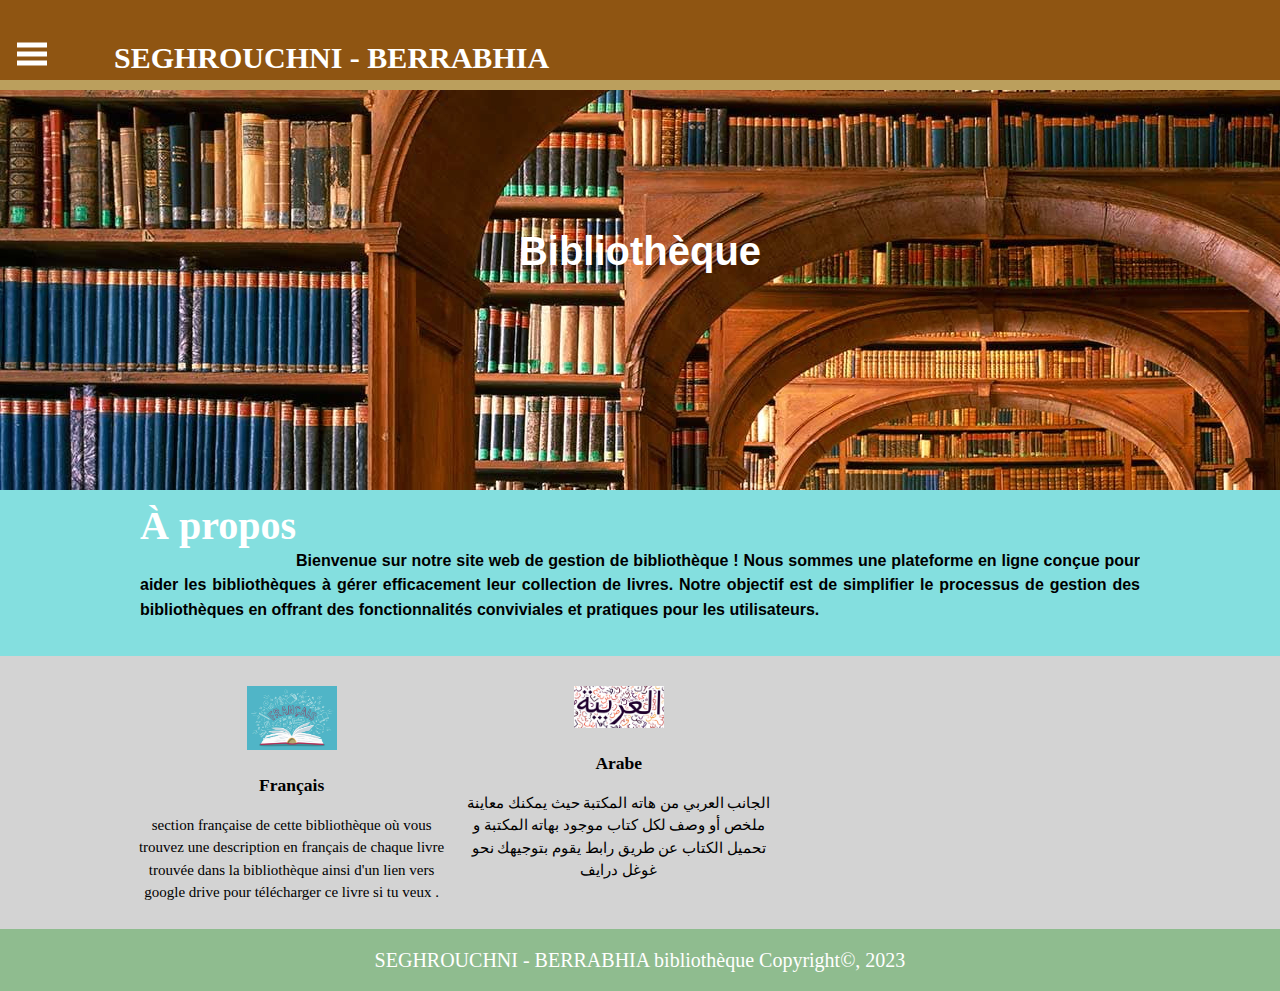
<file: index.html>
<!DOCTYPE html>
<html>

<head>

  <title>Bibliothèque de Seghrouchni-Berrabhia</title>
  <meta name="google-site-verification" content="6MSloSw9VXvAJutttZW0Vp4S5c7Q6g2bdDfbdb9PJXc" />
  <meta name="viewport" content="width=device-width, initial-scale=1.0 ">
  <link rel="shortcut icon" type="image/jpg" href="./images/logo.jpg">
  <link rel="stylesheet" type="text/css" href="./css/style.css">


<!-- Matomo -->
<script>
  var _paq = window._paq = window._paq || [];
  /* tracker methods like "setCustomDimension" should be called before "trackPageView" */
  _paq.push(['trackPageView']);
  _paq.push(['enableLinkTracking']);
  (function() {
    var u="https://seghrouchniberrabhianetlifyapp.matomo.cloud/";
    _paq.push(['setTrackerUrl', u+'matomo.php']);
    _paq.push(['setSiteId', '1']);
    var d=document, g=d.createElement('script'), s=d.getElementsByTagName('script')[0];
    g.async=true; g.src='//cdn.matomo.cloud/seghrouchniberrabhianetlifyapp.matomo.cloud/matomo.js'; s.parentNode.insertBefore(g,s);
  })();
</script>
<!-- End Matomo Code -->


<script async src="https://www.googletagmanager.com/gtag/js?id=G-QNVCZM1FTK"></script>
<script>
  window.dataLayer = window.dataLayer || [];
  function gtag(){dataLayer.push(arguments);}
  gtag('js', new Date());

  gtag('config', 'G-QNVCZM1FTK');
</script>



</head>

<body>

  <header>

    <nav class="navbar">
      <span class="ham">
        <a href="#" class="btn" onclick="opensidemenu()">
          <svg height="30" width="30">
            <path d="M0,5 30,5" stroke="white" stroke-width="5" />
            <path d="M0,14 30,14" stroke="white" stroke-width="5" />
            <path d="M0,23 30,23" stroke="white" stroke-width="5" />
          </svg>
        </a>
      </span>
    </nav>

    <div id="branding">
      <h1><span class="highlight"><a href="index.html">SEGHROUCHNI - BERRABHIA </a></span></h1>
    </div>


    <div id="sidemenu">
      <a href="#" class="btn-close" onclick="closesidemenu()">&times</a>
      <a href="index.html">Accueil</a>
      <a href="francais.html">Français</a>
      <a href="arabe.html">Arabe</a>
    </div>
  </header>

  <section id="showcase">

    <div class="container ">
      <center><h2 id="h.48eegoyo4py4" dir="ltr"
                                                                        class="zfr3Q JYVBee CDt4Ke ">
                                                                        <span class="puwcIf C9DxTc "
                                                                            style="color: #ffffff; font-family: Comfortaa, Arial; font-weight: 600; vertical-align: baseline;">Bibliothèque</span>
                                                                    </h2></center>

    </div>
  </section>

  <section id="main">
    <div class="container">
      <h1>À propos </h1><br>
      <p style="margin-left: 0.0pt; padding-left: 0.0pt; text-align: justify; text-indent: 0.0pt;">
        <span
          style="color: #000000; font-family: Comfortaa, Arial; font-size: 12.0pt; font-weight: 600; vertical-align: baseline;">
          Bienvenue sur notre site web de gestion de
          bibliothèque ! Nous sommes une plateforme en
          ligne conçue pour aider les bibliothèques à
          gérer efficacement leur collection de
          livres. Notre objectif est de simplifier le
          processus de gestion des bibliothèques en
          offrant des fonctionnalités conviviales et
          pratiques pour les utilisateurs. </span>
      </p>
    </div>
  </section>

  <section id="boxes">
    <div class="container">
      <div class="box">
        <img src="./images/francais.jpg">
        <h3>Français</h3>
        <p>section française de cette bibliothèque où vous trouvez une description en français de chaque livre trouvée dans la bibliothèque ainsi d'un lien vers google drive pour télécharger ce livre si tu veux .
        </p>
      </div>

      <div class="box">
        <img src="./images/arabe.png">
        <h3>Arabe</h3>
        <p>الجانب العربي من هاته المكتبة حيث يمكنك معاينة ملخص أو وصف لكل كتاب موجود بهاته المكتبة و تحميل الكتاب عن طريق رابط يقوم بتوجيهك نحو غوغل درايف  </p>
      </div>
    </div>
    <div><script async src="https://cse.google.com/cse.js?cx=a786ba0bb48b34afd">
    </script>
    <div class="gcse-search"></div></div>
  </section>
  <footer id="main-footer">
    <div class="container">
      <p>SEGHROUCHNI - BERRABHIA bibliothèque Copyright&copy, 2023</p>
    </div>
  </footer>
  <!-- Java Script -->
  <script>
    function opensidemenu() {
      document.getElementById('sidemenu').style.width = "250px";
      document.getElementById('rest').style.marginleft = "250px";
    }
    function closesidemenu() {
      document.getElementById('sidemenu').style.width = "0px"
      document.getElementById('rest').style.marginleft = "0px";
    }

  </script>
  <!-- Js End -->
  <!-- Google tag (gtag.js) -->


</body>

</html>
</file>
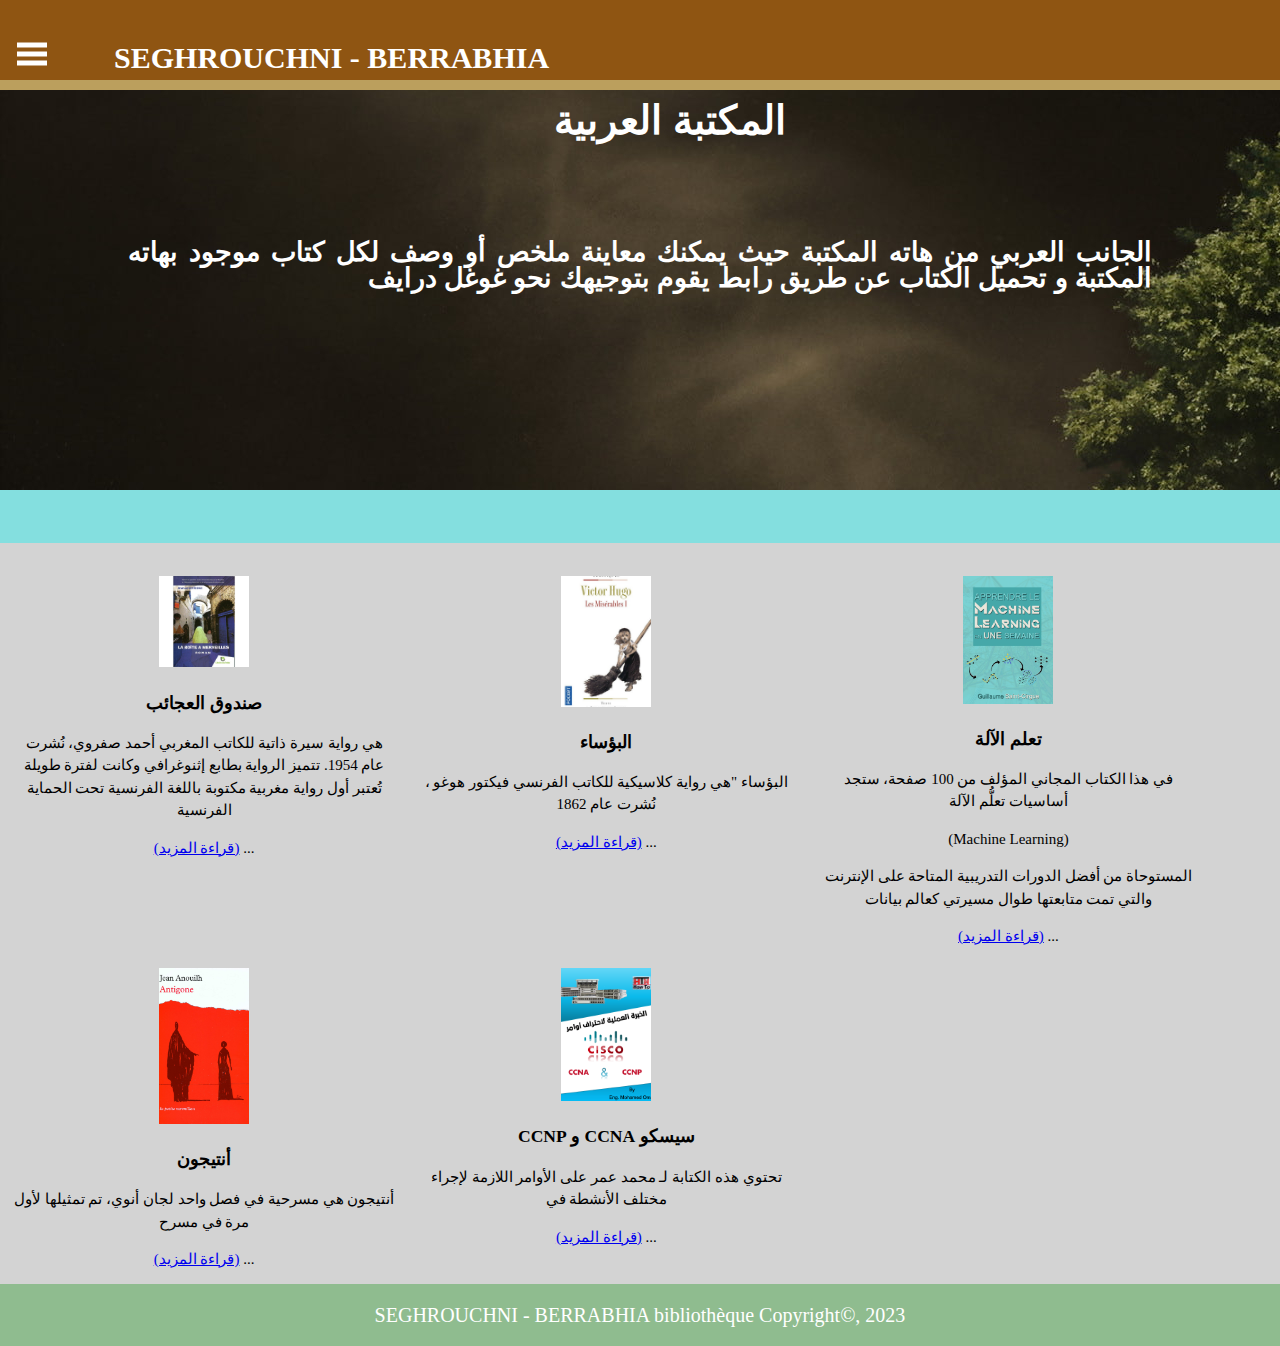
<file: arabe.html>
<!DOCTYPE html>
<html lang="ar" dir="rtl">

<head>

    <title>المكتبة العربية
    </title>
    <meta name="viewport" content="width=device-width, initial-scale=1.0 ">
    <link rel="shortcut icon" type="image/jpg" href="./images/logo.jpg">
    <link rel="stylesheet" type="text/css" href="./css/style.css">
    <script async src="https://www.googletagmanager.com/gtag/js?id=G-QNVCZM1FTK"></script>
<script>
  window.dataLayer = window.dataLayer || [];
  function gtag(){dataLayer.push(arguments);}
  gtag('js', new Date());

  gtag('config', 'G-QNVCZM1FTK');
</script>
<!-- Matomo -->
<script>
    var _paq = window._paq = window._paq || [];
    /* tracker methods like "setCustomDimension" should be called before "trackPageView" */
    _paq.push(['trackPageView']);
    _paq.push(['enableLinkTracking']);
    (function() {
      var u="https://seghrouchniberrabhianetlifyapp.matomo.cloud/";
      _paq.push(['setTrackerUrl', u+'matomo.php']);
      _paq.push(['setSiteId', '1']);
      var d=document, g=d.createElement('script'), s=d.getElementsByTagName('script')[0];
      g.async=true; g.src='//cdn.matomo.cloud/seghrouchniberrabhianetlifyapp.matomo.cloud/matomo.js'; s.parentNode.insertBefore(g,s);
    })();
  </script>
  <!-- End Matomo Code -->
</head>

<body>

    <header>

        <nav class="navbar">
            <span class="ham">
                <a href="#" class="btn" onclick="opensidemenu()">
                    <svg height="30" width="30">
                        <path d="M0,5 30,5" stroke="white" stroke-width="5" />
                        <path d="M0,14 30,14" stroke="white" stroke-width="5" />
                        <path d="M0,23 30,23" stroke="white" stroke-width="5" />
                    </svg>
                </a>
            </span>
        </nav>

        <div id="branding">
            <h1><span class="highlight"><a href="index.html">SEGHROUCHNI - BERRABHIA </a></span></h1>
        </div>


        <div id="sidemenu">
            <a href="#" class="btn-close" onclick="closesidemenu()">&times</a>
            <a href="index.html">Accueil</a>
            <a href="francais.html">Français</a>
            <a href="arabe.html">Arabe</a>
        </div>
    </header>

    <section id="showcase1">

        <div class="container ">
            <h2
                style="margin-left: 60.0pt; padding-left: 0.0pt; text-align: center; text-indent: 15.0pt;">
                <span class="puwcIf C9DxTc "
                    style="color: #ffffff; font-family: 'Gill Sans', 'Gill Sans MT', Calibri, 'Trebuchet MS', sans-serif, Arial;font-size:30pt ; font-weight: 600; vertical-align: baseline;">المكتبة العربية
                </span>
            </h2>
            <p style="margin-left: 0.0pt; padding-left: 0.0pt; text-align: justify; text-indent: 0.0pt;margin-top:10%;">
                <span
                    style="color: #ffffff; font-family:'Franklin Gothic Medium', 'Arial Narrow', Arial, sans-serif, Arial; font-size: 20pt; font-weight: 600; vertical-align: baseline;">
                    الجانب العربي من هاته المكتبة حيث يمكنك معاينة ملخص أو وصف لكل كتاب موجود بهاته المكتبة و تحميل الكتاب عن طريق رابط يقوم بتوجيهك نحو غوغل درايف

                </p>
        </div>
    </section>

    <section id="main">
        <div class="container">
            <br>
            
        </div>
    </section>

    <section id="boxes">
        <table>
        <div class="container">
            <td>
                <div class="box">
                    <img src="./images/boit.jpg">
                    <h3>صندوق العجائب 
    
                    </h3>
                    <p>هي رواية سيرة ذاتية للكاتب المغربي أحمد صفروي، نُشرت عام 1954. تتميز الرواية بطابع إثنوغرافي وكانت لفترة طويلة تُعتبر أول رواية مغربية مكتوبة باللغة الفرنسية تحت الحماية الفرنسية</p>
                   ... <a href="arabe/boite.html">(قراءة المزيد)</a>
                </div>

            <div class="box">
                <img src="./images/mesurable.jpg">
                <h3>البؤساء</h3>
                <p>البؤساء "هي رواية كلاسيكية للكاتب الفرنسي فيكتور هوغو ، نُشرت عام 1862</p>
                ...
                <a href="arabe/mesurable.html">(قراءة المزيد)</a>
            </div>
            

            <div class="box">
                <img src="./images/machine learnia.png">
                <h3>تعلم الآلة
                </h3>
                <p>
                    في هذا الكتاب المجاني المؤلف من 100 صفحة، ستجد أساسيات تعلُّم الآلة</p>
                
                <p>(Machine Learning)</p>
                    <p>
                      المستوحاة من أفضل الدورات التدريبية المتاحة على الإنترنت
                      والتي تمت متابعتها طوال مسيرتي كعالم بيانات </p>
                      ...
                <a href="arabe/machinelearnia.html">(قراءة المزيد)</a>
            </div>





            
            <div class="box">
                <img src="./images/Antigone.jpg">
                <h3>أنتيجون</h3>
                <p>أنتيجون هي مسرحية في فصل واحد لجان أنوي، تم تمثيلها لأول مرة في مسرح</p>
                ...
                <a href="arabe/antigone.html">(قراءة المزيد)</a>
            </div>
            <div class="box">
                <img src="./images/cisco.png">
                <h3>سيسكو CCNA و CCNP
                </h3>
                <p>تحتوي هذه الكتابة لـ محمد عمر على الأوامر اللازمة لإجراء مختلف الأنشطة في</p>
                ...
                <a href="arabe/cisco.html">(قراءة المزيد)</a>
            </div>





        </td>
        </div>
        </table>
        
    </section>
    <footer id="main-footer">
        <div class="container">
            <p>SEGHROUCHNI - BERRABHIA bibliothèque Copyright&copy, 2023</p>
        </div>
    </footer>
    <!-- Java Script -->
    <script>
        function opensidemenu() {
            document.getElementById('sidemenu').style.width = "250px";
            document.getElementById('rest').style.marginleft = "250px";
        }
        function closesidemenu() {
            document.getElementById('sidemenu').style.width = "0px"
            document.getElementById('rest').style.marginleft = "0px";
        }

    </script>
    <!-- Js End -->

</body>

</html>
</file>
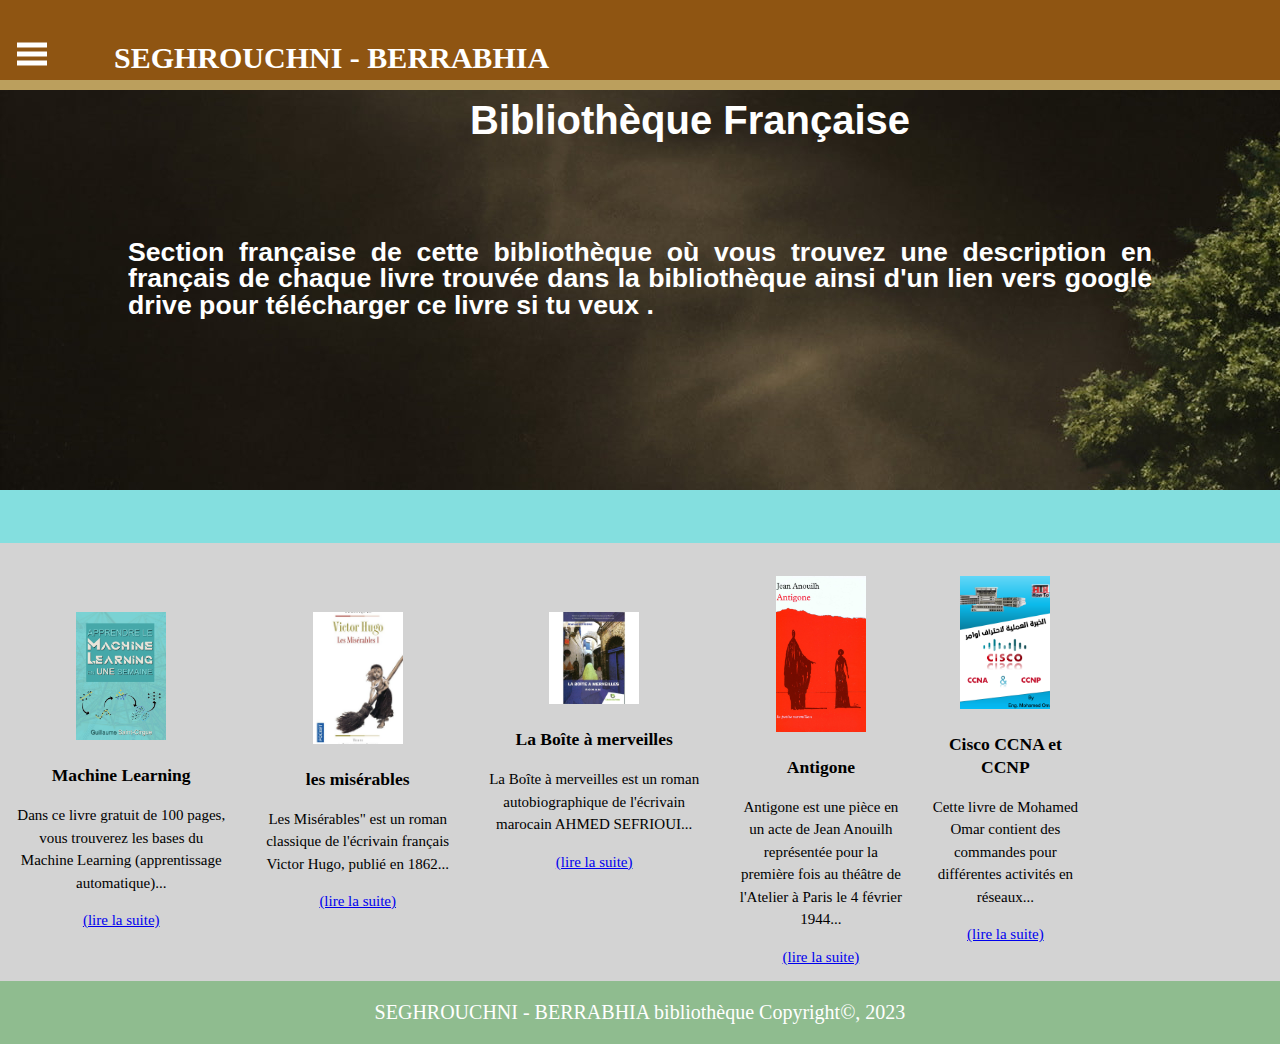
<file: francais.html>
<!DOCTYPE html>
<html>

<head>

    <title>Bibliothèque de Seghrouchni-Berrabhia francais</title>
    <meta name="viewport" content="width=device-width, initial-scale=1.0 ">
    <link rel="shortcut icon" type="image/jpg" href="./images/logo.jpg">
    <link rel="stylesheet" type="text/css" href="./css/style.css">
    <script async src="https://www.googletagmanager.com/gtag/js?id=G-QNVCZM1FTK"></script>
<script>
  window.dataLayer = window.dataLayer || [];
  function gtag(){dataLayer.push(arguments);}
  gtag('js', new Date());

  gtag('config', 'G-QNVCZM1FTK');
</script>
<!-- Matomo -->
<script>
    var _paq = window._paq = window._paq || [];
    /* tracker methods like "setCustomDimension" should be called before "trackPageView" */
    _paq.push(['trackPageView']);
    _paq.push(['enableLinkTracking']);
    (function() {
      var u="https://seghrouchniberrabhianetlifyapp.matomo.cloud/";
      _paq.push(['setTrackerUrl', u+'matomo.php']);
      _paq.push(['setSiteId', '1']);
      var d=document, g=d.createElement('script'), s=d.getElementsByTagName('script')[0];
      g.async=true; g.src='//cdn.matomo.cloud/seghrouchniberrabhianetlifyapp.matomo.cloud/matomo.js'; s.parentNode.insertBefore(g,s);
    })();
  </script>
  <!-- End Matomo Code -->
</head>

<body>

    <header>

        <nav class="navbar">
            <span class="ham">
                <a href="#" class="btn" onclick="opensidemenu()">
                    <svg height="30" width="30">
                        <path d="M0,5 30,5" stroke="white" stroke-width="5" />
                        <path d="M0,14 30,14" stroke="white" stroke-width="5" />
                        <path d="M0,23 30,23" stroke="white" stroke-width="5" />
                    </svg>
                </a>
            </span>
        </nav>

        <div id="branding">
            <h1><span class="highlight"><a href="index.html">SEGHROUCHNI - BERRABHIA </a></span></h1>
        </div>


        <div id="sidemenu">
            <a href="#" class="btn-close" onclick="closesidemenu()">&times</a>
            <a href="index.html">Accueil</a>
            <a href="francais.html">Français</a>
            <a href="arabe.html">Arabe</a>
        </div>
    </header>

    <section id="showcase1">

        <div class="container ">
            <h2
                style="margin-left: 60.0pt; padding-left: 0.0pt; text-align: center; text-indent: 15.0pt;">
                <span class="puwcIf C9DxTc "
                    style="color: #ffffff; font-family: 'Gill Sans', 'Gill Sans MT', Calibri, 'Trebuchet MS', sans-serif, Arial;font-size:30pt ; font-weight: 600; vertical-align: baseline;">Bibliothèque Française</span>
            </h2>
            <p style="margin-left: 0.0pt; padding-left: 0.0pt; text-align: justify; text-indent: 0.0pt;margin-top:10%;">
                <span
                    style="color: #ffffff; font-family:'Franklin Gothic Medium', 'Arial Narrow', Arial, sans-serif, Arial; font-size: 20pt; font-weight: 600; vertical-align: baseline;">
                    Section française de cette bibliothèque où vous trouvez une description en français de chaque livre trouvée dans la bibliothèque ainsi d'un lien vers google drive pour télécharger ce livre si tu veux . </span>
            </p>
        </div>
    </section>

    <section id="main">
        <div class="container">
            <br>
            
        </div>
    </section>

    <section id="boxes">
        <table>
        <div class="container">
            <td>
            <div class="box">
                <img src="./images/machine learnia.png">
                <h3>Machine Learning</h3>
                <p>Dans ce livre gratuit de 100 pages, vous trouverez les bases du Machine Learning (apprentissage automatique)... </p>
                <a href="francais/machinelearnia.html">(lire la suite)</a>
            </div>

            <div class="box">
                <img src="./images/mesurable.jpg">
                <h3>les misérables</h3>
                <p>Les Misérables" est un roman classique de l'écrivain français Victor Hugo, publié en 1862...</p>
                <a href="francais/mesurable.html">(lire la suite)</a>
            </div>
            <div class="box">
                <img src="./images/boit.jpg">
                <h3>La Boîte à merveilles 
                </h3>
                <p>La Boîte à merveilles est un roman autobiographique de l'écrivain marocain AHMED SEFRIOUI...</p>
                <a href="francais/boite.html">(lire la suite)</a>
            </div>
            </td><td>
            <div class="box">
                <img src="./images/Antigone.jpg">
                <h3>Antigone</h3>
                <p>Antigone est une pièce en un acte de Jean Anouilh représentée pour la première fois au théâtre de l'Atelier à Paris le 4 février 1944...</p>
                <a href="francais/antigone.html">(lire la suite)</a>
            </div>
            <div class="box">
                <img src="./images/cisco.png">
                <h3>Cisco CCNA et CCNP</h3>
                <p>Cette livre de Mohamed Omar contient des commandes pour différentes activités en réseaux...</p>
                <a href="francais/cisco.html">(lire la suite)</a>
            </div>
        </td>
        </div>
        </table>
        
    </section>
    <footer id="main-footer">
        <div class="container">
            <p>SEGHROUCHNI - BERRABHIA bibliothèque Copyright&copy, 2023</p>
        </div>
    </footer>
    <!-- Java Script -->
    <script>
        function opensidemenu() {
            document.getElementById('sidemenu').style.width = "250px";
            document.getElementById('rest').style.marginleft = "250px";
        }
        function closesidemenu() {
            document.getElementById('sidemenu').style.width = "0px"
            document.getElementById('rest').style.marginleft = "0px";
        }

    </script>
    <!-- Js End -->

</body>

</html>
</file>
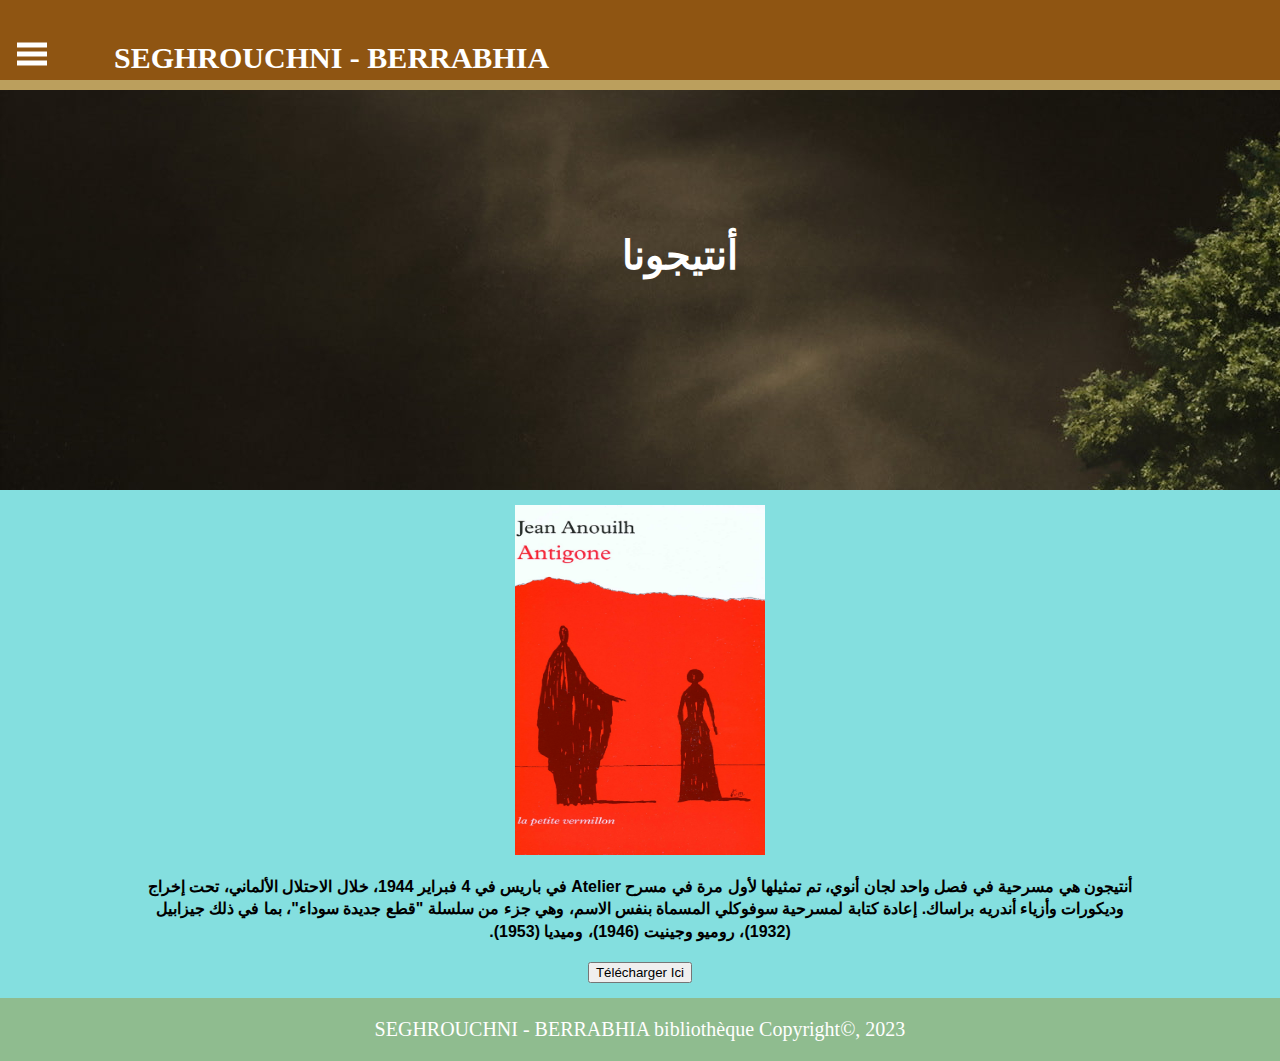
<file: arabe/antigone.html>
<!DOCTYPE html>
<html lang="ar" dir="rtl">

<head>

    <title>أنتيجونا
    </title>
    <meta name="viewport" content="width=device-width, initial-scale=1.0 ">
    <link rel="shortcut icon" type="image/jpg" href="../images/logo.jpg">
    <link rel="stylesheet" type="text/css" href="../css/style.css">
    <script async src="https://www.googletagmanager.com/gtag/js?id=G-QNVCZM1FTK"></script>
<script>
  window.dataLayer = window.dataLayer || [];
  function gtag(){dataLayer.push(arguments);}
  gtag('js', new Date());

  gtag('config', 'G-QNVCZM1FTK');
</script>
<!-- Matomo -->
<script>
    var _paq = window._paq = window._paq || [];
    /* tracker methods like "setCustomDimension" should be called before "trackPageView" */
    _paq.push(['trackPageView']);
    _paq.push(['enableLinkTracking']);
    (function() {
      var u="https://seghrouchniberrabhianetlifyapp.matomo.cloud/";
      _paq.push(['setTrackerUrl', u+'matomo.php']);
      _paq.push(['setSiteId', '1']);
      var d=document, g=d.createElement('script'), s=d.getElementsByTagName('script')[0];
      g.async=true; g.src='//cdn.matomo.cloud/seghrouchniberrabhianetlifyapp.matomo.cloud/matomo.js'; s.parentNode.insertBefore(g,s);
    })();
  </script>
  <!-- End Matomo Code -->

</head>

<body>

    <header>

        <nav class="navbar">
            <span class="ham">
                <a href="#" class="btn" onclick="opensidemenu()">
                    <svg height="30" width="30">
                        <path d="M0,5 30,5" stroke="white" stroke-width="5" />
                        <path d="M0,14 30,14" stroke="white" stroke-width="5" />
                        <path d="M0,23 30,23" stroke="white" stroke-width="5" />
                    </svg>
                </a>
            </span>
        </nav>

        <div id="branding">
            <h1><span class="highlight"><a href="../index.html">SEGHROUCHNI - BERRABHIA </a></span></h1>
        </div>


        <div id="sidemenu">
            <a href="#" class="btn-close" onclick="closesidemenu()">&times</a>
            <a href="../index.html">Accueil</a>
            <a href="../francais.html">Français</a>
            <a href="../arabe.html">Arabe</a>
        </div>
    </header>

    <section id="showcase1">

        <div class="container ">
            <h2 style="margin-left: 60.0pt; padding-left: 0.0pt; text-align: center;margin-top: 15%;">
                <span
                    style="color: #ffffff; font-family: 'Gill Sans', 'Gill Sans MT', Calibri, 'Trebuchet MS', sans-serif, Arial;font-size:30pt ; font-weight: 600; vertical-align: baseline;">
                    أنتيجونا
                </span>
            </h2>
        </div>
    </section>

    <section id="main">
        <div class="container">
            <center><img src="../images/Antigone.jpg" style="width:250px;height: 350px;">
                <p
                    style="color: #000000; font-family: Comfortaa, Arial; font-size: 12.0pt; font-weight: 600; vertical-align: baseline;">
                    أنتيجون هي مسرحية في فصل واحد لجان أنوي، تم تمثيلها لأول مرة في مسرح Atelier في باريس في 4 فبراير 1944، خلال الاحتلال الألماني، تحت إخراج وديكورات وأزياء أندريه براساك. إعادة كتابة لمسرحية سوفوكلي المسماة بنفس الاسم، وهي جزء من سلسلة "قطع جديدة سوداء"، بما في ذلك جيزابيل (1932)، روميو وجينيت (1946)، وميديا (1953). </p>
                <button
                    onclick="window.location.href = 'https://drive.google.com/file/d/1bjxD4rGuUN-xROVA0YwvxKjhfBPU45JX/view?usp=share_link';">Télécharger
                    Ici</button>
            </center>
        </div>
    </section>
    <footer id="main-footer">
        <div class="container">
            <p>SEGHROUCHNI - BERRABHIA bibliothèque Copyright&copy, 2023</p>
        </div>
    </footer>
    <!-- Java Script -->
    <script>
        function opensidemenu() {
            document.getElementById('sidemenu').style.width = "250px";
            document.getElementById('rest').style.marginleft = "250px";
        }
        function closesidemenu() {
            document.getElementById('sidemenu').style.width = "0px"
            document.getElementById('rest').style.marginleft = "0px";
        }

    </script>
    <!-- Js End -->

</body>

</html>
</file>
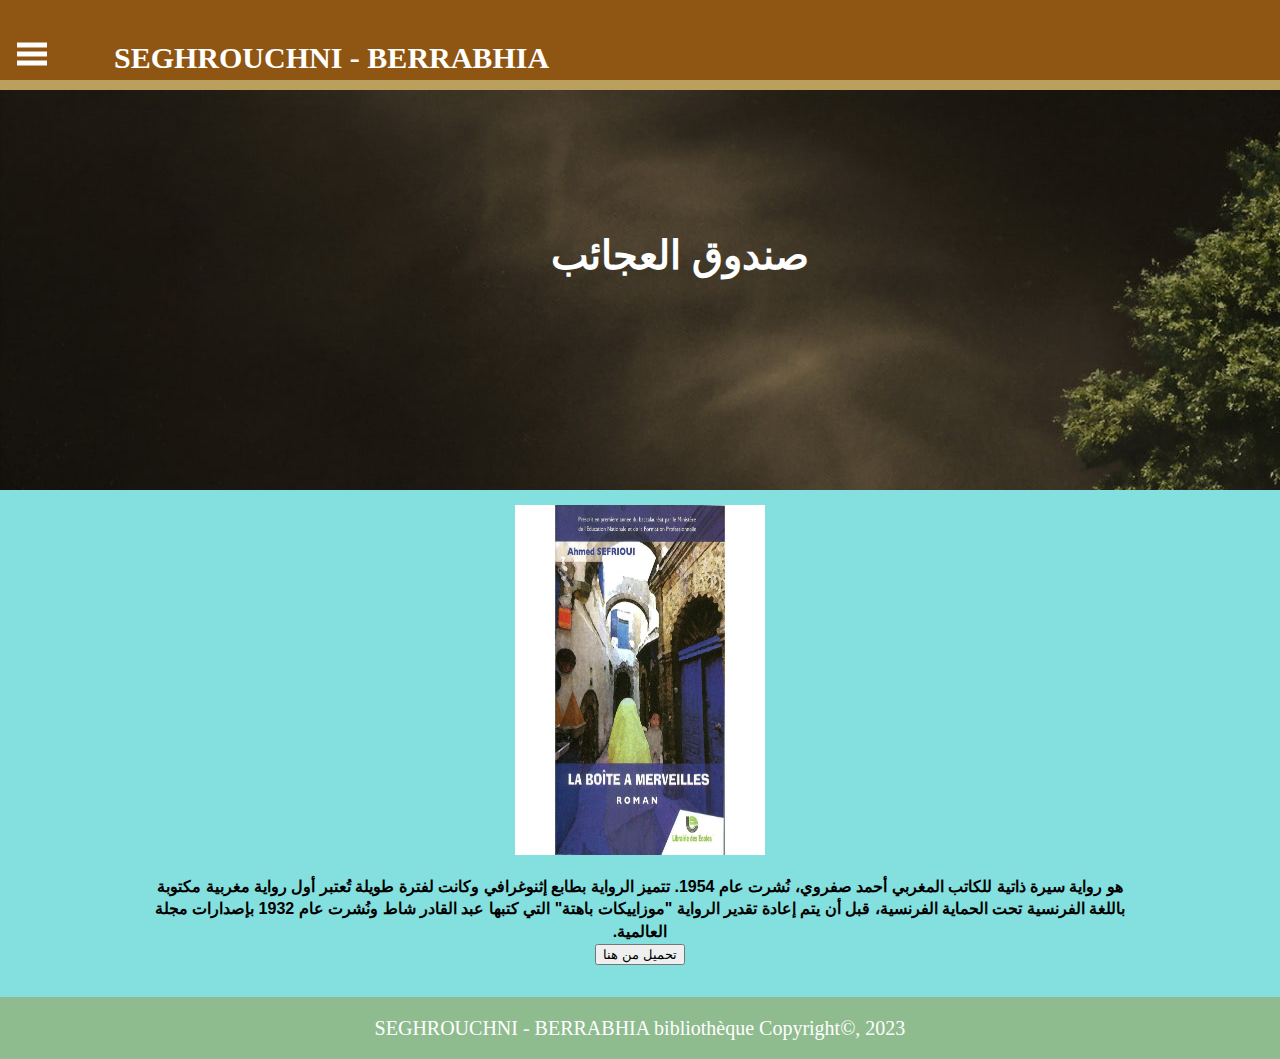
<file: arabe/boite.html>
<!DOCTYPE html>
<html lang="ar" dir="rtl">

<head>

    <title>صندوق العجائب
    </title>
    <meta name="viewport" content="width=device-width, initial-scale=1.0 ">
    <link rel="shortcut icon" type="image/jpg" href="../images/logo.jpg">
    <link rel="stylesheet" type="text/css" href="../css/style.css">
    <script async src="https://www.googletagmanager.com/gtag/js?id=G-QNVCZM1FTK"></script>
<script>
  window.dataLayer = window.dataLayer || [];
  function gtag(){dataLayer.push(arguments);}
  gtag('js', new Date());

  gtag('config', 'G-QNVCZM1FTK');
</script>
<!-- Matomo -->
<script>
    var _paq = window._paq = window._paq || [];
    /* tracker methods like "setCustomDimension" should be called before "trackPageView" */
    _paq.push(['trackPageView']);
    _paq.push(['enableLinkTracking']);
    (function() {
      var u="https://seghrouchniberrabhianetlifyapp.matomo.cloud/";
      _paq.push(['setTrackerUrl', u+'matomo.php']);
      _paq.push(['setSiteId', '1']);
      var d=document, g=d.createElement('script'), s=d.getElementsByTagName('script')[0];
      g.async=true; g.src='//cdn.matomo.cloud/seghrouchniberrabhianetlifyapp.matomo.cloud/matomo.js'; s.parentNode.insertBefore(g,s);
    })();
  </script>
  <!-- End Matomo Code -->
</head>

<body>

    <header>

        <nav class="navbar">
            <span class="ham">
                <a href="#" class="btn" onclick="opensidemenu()">
                    <svg height="30" width="30">
                        <path d="M0,5 30,5" stroke="white" stroke-width="5" />
                        <path d="M0,14 30,14" stroke="white" stroke-width="5" />
                        <path d="M0,23 30,23" stroke="white" stroke-width="5" />
                    </svg>
                </a>
            </span>
        </nav>

        <div id="branding">
            <h1><span class="highlight"><a href="../index.html">SEGHROUCHNI - BERRABHIA </a></span></h1>
        </div>


        <div id="sidemenu">
            <a href="#" class="btn-close" onclick="closesidemenu()">&times</a>
            <a href="../index.html">Accueil</a>
            <a href="../francais.html">Français</a>
            <a href="../arabe.html">Arabe</a>
        </div>
    </header>

    <section id="showcase1">

        <div class="container ">
            <h2 style="margin-left: 60.0pt; padding-left: 0.0pt; text-align: center;margin-top: 15%;">
                <span
                    style="color: #ffffff; font-family: 'Gill Sans', 'Gill Sans MT', Calibri, 'Trebuchet MS', sans-serif, Arial;font-size:30pt ; font-weight: 600; vertical-align: baseline;">
                    صندوق العجائب


                </span>
            </h2>
        </div>
    </section>

    <section id="main">
        <div class="container">
            <center><img src="../images/boit.jpg" style="width:250px;height: 350px;">
                <p
                    style="color: #000000; font-family: Comfortaa, Arial; font-size: 12.0pt; font-weight: 600; vertical-align: baseline;">
                    هو رواية سيرة ذاتية للكاتب المغربي أحمد صفروي، نُشرت عام 1954. تتميز الرواية بطابع إثنوغرافي وكانت لفترة طويلة تُعتبر أول رواية مغربية مكتوبة باللغة الفرنسية تحت الحماية الفرنسية، قبل أن يتم إعادة تقدير الرواية "موزاييكات باهتة" التي كتبها عبد القادر شاط ونُشرت عام 1932 بإصدارات مجلة العالمية.               
                    <br>
                    <button
                    onclick="window.location.href = 'https://drive.google.com/file/d/1Y-Zd8bb5vXkB5n39zYjeeagjKI3d5MPV/view';">تحميل من هنا</button>
            </center>
        </div>
    </section>
    <footer id="main-footer">
        <div class="container">
            <p>SEGHROUCHNI - BERRABHIA bibliothèque Copyright&copy, 2023</p>
        </div>
    </footer>
    <!-- Java Script -->
    <script>
        function opensidemenu() {
            document.getElementById('sidemenu').style.width = "250px";
            document.getElementById('rest').style.marginleft = "250px";
        }
        function closesidemenu() {
            document.getElementById('sidemenu').style.width = "0px"
            document.getElementById('rest').style.marginleft = "0px";
        }

    </script>
    <!-- Js End -->

</body>

</html>
</file>
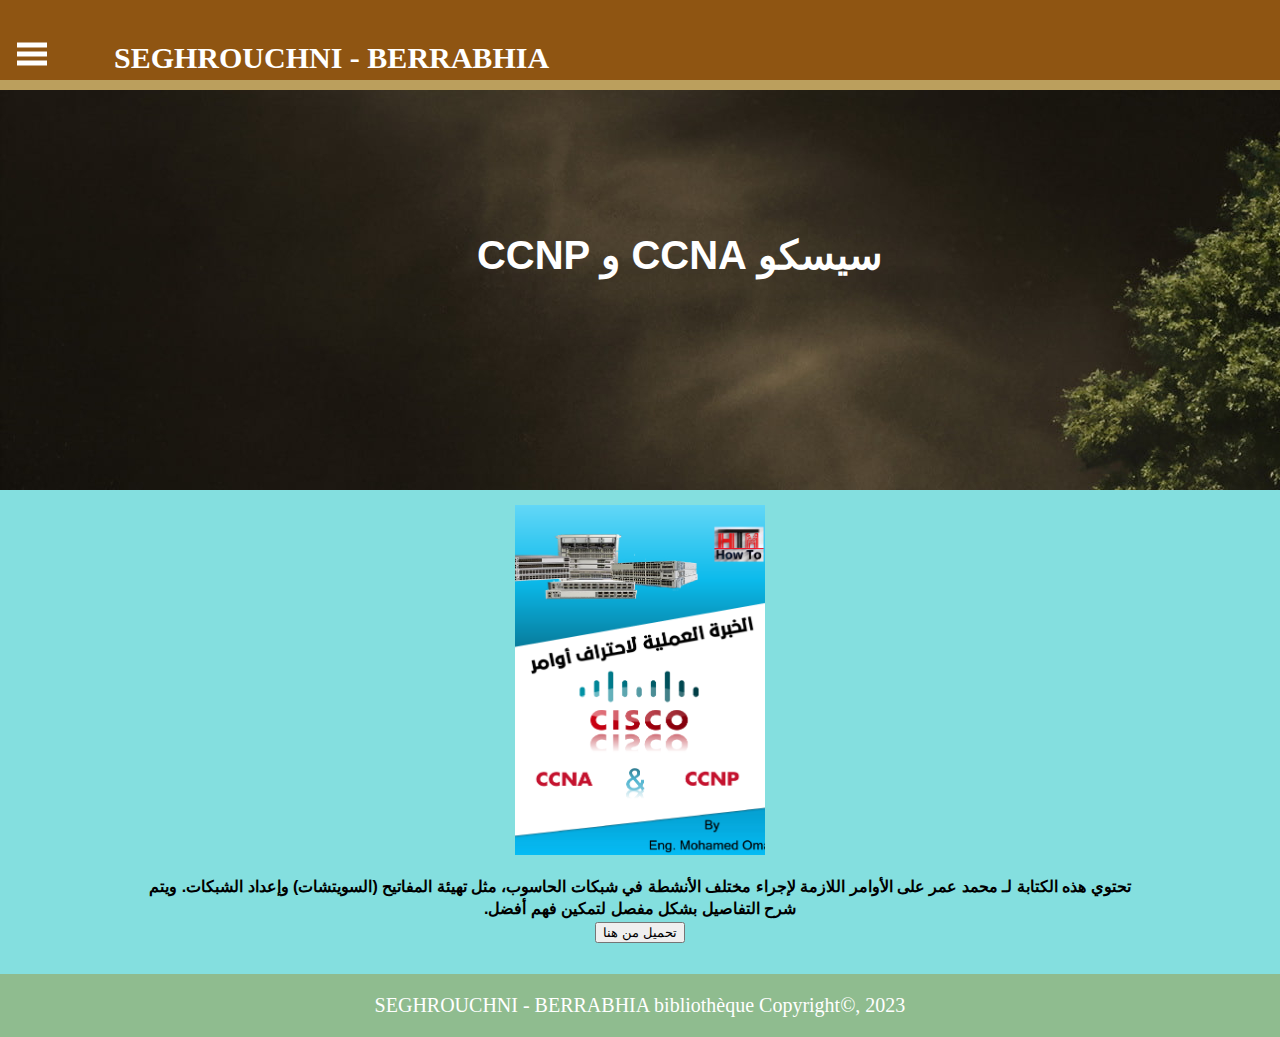
<file: arabe/cisco.html>
<!DOCTYPE html>
<html lang="ar" dir="rtl">

<head>

    <title>سيسكو CCNA و CCNP

    </title>
    <meta name="viewport" content="width=device-width, initial-scale=1.0 ">
    <link rel="shortcut icon" type="image/jpg" href="../images/logo.jpg">
    <link rel="stylesheet" type="text/css" href="../css/style.css">
    <script async src="https://www.googletagmanager.com/gtag/js?id=G-QNVCZM1FTK"></script>
<script>
  window.dataLayer = window.dataLayer || [];
  function gtag(){dataLayer.push(arguments);}
  gtag('js', new Date());

  gtag('config', 'G-QNVCZM1FTK');
</script>
<!-- Matomo -->
<script>
    var _paq = window._paq = window._paq || [];
    /* tracker methods like "setCustomDimension" should be called before "trackPageView" */
    _paq.push(['trackPageView']);
    _paq.push(['enableLinkTracking']);
    (function() {
      var u="https://seghrouchniberrabhianetlifyapp.matomo.cloud/";
      _paq.push(['setTrackerUrl', u+'matomo.php']);
      _paq.push(['setSiteId', '1']);
      var d=document, g=d.createElement('script'), s=d.getElementsByTagName('script')[0];
      g.async=true; g.src='//cdn.matomo.cloud/seghrouchniberrabhianetlifyapp.matomo.cloud/matomo.js'; s.parentNode.insertBefore(g,s);
    })();
  </script>
  <!-- End Matomo Code -->
</head>

<body>

    <header>

        <nav class="navbar">
            <span class="ham">
                <a href="#" class="btn" onclick="opensidemenu()">
                    <svg height="30" width="30">
                        <path d="M0,5 30,5" stroke="white" stroke-width="5" />
                        <path d="M0,14 30,14" stroke="white" stroke-width="5" />
                        <path d="M0,23 30,23" stroke="white" stroke-width="5" />
                    </svg>
                </a>
            </span>
        </nav>

        <div id="branding">
            <h1><span class="highlight"><a href="../index.html">SEGHROUCHNI - BERRABHIA </a></span></h1>
        </div>


        <div id="sidemenu">
            <a href="#" class="btn-close" onclick="closesidemenu()">&times</a>
            <a href="../index.html">Accueil</a>
            <a href="../francais.html">Français</a>
            <a href="../arabe.html">Arabe</a>
        </div>
    </header>

    <section id="showcase1">

        <div class="container ">
            <h2 style="margin-left: 60.0pt; padding-left: 0.0pt; text-align: center;margin-top: 15%;">
                <span
                    style="color: #ffffff; font-family: 'Gill Sans', 'Gill Sans MT', Calibri, 'Trebuchet MS', sans-serif, Arial;font-size:30pt ; font-weight: 600; vertical-align: baseline;">
                    سيسكو CCNA و CCNP


                </span>
            </h2>
        </div>
    </section>

    <section id="main">
        <div class="container">
            <center><img src="../images/cisco.png" style="width:250px;height: 350px;">
                <p
                    style="color: #000000; font-family: Comfortaa, Arial; font-size: 12.0pt; font-weight: 600; vertical-align: baseline;">
                    تحتوي هذه الكتابة لـ محمد عمر على الأوامر اللازمة لإجراء مختلف الأنشطة في شبكات الحاسوب، مثل تهيئة المفاتيح (السويتشات) وإعداد الشبكات. ويتم شرح التفاصيل بشكل مفصل لتمكين فهم أفضل. 



                    <br>
                    <button
                    onclick="window.location.href = 'https://drive.google.com/file/d/1deyfVoeZHcBjNUzut5qoiCgXQ4ZoDaOF/view?usp=share_link';">تحميل من هنا</button>
            </center>
        </div>
    </section>
    <footer id="main-footer">
        <div class="container">
            <p>SEGHROUCHNI - BERRABHIA bibliothèque Copyright&copy, 2023</p>
        </div>
    </footer>
    <!-- Java Script -->
    <script>
        function opensidemenu() {
            document.getElementById('sidemenu').style.width = "250px";
            document.getElementById('rest').style.marginleft = "250px";
        }
        function closesidemenu() {
            document.getElementById('sidemenu').style.width = "0px"
            document.getElementById('rest').style.marginleft = "0px";
        }

    </script>
    <!-- Js End -->

</body>

</html>
</file>
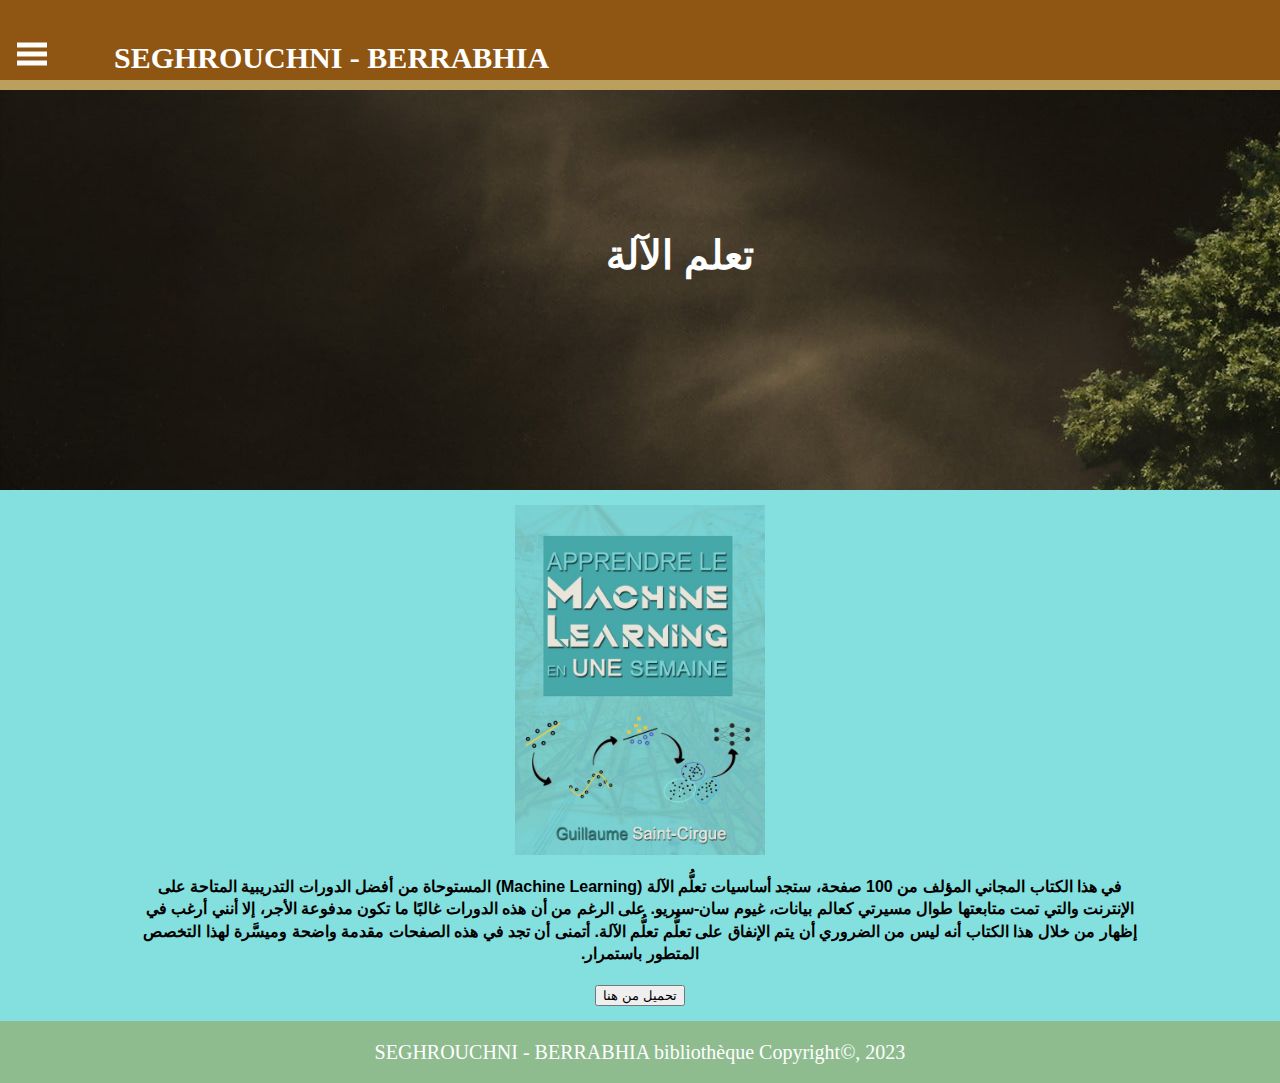
<file: arabe/machinelearnia.html>
<!DOCTYPE html>
<html lang="ar" dir="rtl">

<head>

    <title>>تعلم الآلة </title>
    <meta name="viewport" content="width=device-width, initial-scale=1.0 ">
    <link rel="shortcut icon" type="image/jpg" href="../images/logo.jpg">
    <link rel="stylesheet" type="text/css" href="../css/style.css">
    <script async src="https://www.googletagmanager.com/gtag/js?id=G-QNVCZM1FTK"></script>
<script>
  window.dataLayer = window.dataLayer || [];
  function gtag(){dataLayer.push(arguments);}
  gtag('js', new Date());

  gtag('config', 'G-QNVCZM1FTK');
</script>
<!-- Matomo -->
<script>
    var _paq = window._paq = window._paq || [];
    /* tracker methods like "setCustomDimension" should be called before "trackPageView" */
    _paq.push(['trackPageView']);
    _paq.push(['enableLinkTracking']);
    (function() {
      var u="https://seghrouchniberrabhianetlifyapp.matomo.cloud/";
      _paq.push(['setTrackerUrl', u+'matomo.php']);
      _paq.push(['setSiteId', '1']);
      var d=document, g=d.createElement('script'), s=d.getElementsByTagName('script')[0];
      g.async=true; g.src='//cdn.matomo.cloud/seghrouchniberrabhianetlifyapp.matomo.cloud/matomo.js'; s.parentNode.insertBefore(g,s);
    })();
  </script>
  <!-- End Matomo Code -->
</head>

<body>

    <header>

        <nav class="navbar">
            <span class="ham">
                <a href="#" class="btn" onclick="opensidemenu()">
                    <svg height="30" width="30">
                        <path d="M0,5 30,5" stroke="white" stroke-width="5" />
                        <path d="M0,14 30,14" stroke="white" stroke-width="5" />
                        <path d="M0,23 30,23" stroke="white" stroke-width="5" />
                    </svg>
                </a>
            </span>
        </nav>

        <div id="branding">
            <h1><span class="highlight"><a href="../index.html">SEGHROUCHNI - BERRABHIA </a></span></h1>
        </div>


        <div id="sidemenu">
            <a href="#" class="btn-close" onclick="closesidemenu()">&times</a>
            <a href="../index.html">Accueil</a>
            <a href="../francais.html">Français</a>
            <a href="../arabe.html">Arabe</a>
        </div>
    </header>

    <section id="showcase1">

        <div class="container ">
            <h2 style="margin-left: 60.0pt; padding-left: 0.0pt; text-align: center;margin-top: 15%;">
                <span
                    style="color: #ffffff; font-family: 'Gill Sans', 'Gill Sans MT', Calibri, 'Trebuchet MS', sans-serif, Arial;font-size:30pt ; font-weight: 600; vertical-align: baseline;">تعلم الآلة </span>
            </h2>
        </div>
    </section>

    <section id="main">
        <div class="container">
            <center><img src="../images/machine learnia.png" style="width:250px;height: 350px;">
            <p style="color: #000000; font-family: Comfortaa, Arial; font-size: 12.0pt; font-weight: 600; vertical-align: baseline;">
                في هذا الكتاب المجاني المؤلف من 100 صفحة، ستجد أساسيات تعلُّم الآلة (Machine Learning) المستوحاة من أفضل الدورات التدريبية المتاحة على الإنترنت والتي تمت متابعتها طوال مسيرتي كعالم بيانات، غيوم سان-سيريو. على الرغم من أن هذه الدورات غالبًا ما تكون مدفوعة الأجر، إلا أنني أرغب في إظهار من خلال هذا الكتاب أنه ليس من الضروري أن يتم الإنفاق على تعلُّم تعلُّم الآلة. أتمنى أن تجد في هذه الصفحات مقدمة واضحة وميسَّرة لهذا التخصص المتطور باستمرار.
            </p>
            <button onclick="window.location.href = 'https://drive.google.com/file/d/1Jv9djG-x-_T_DCwd5C4B3hJ6pvCEsgPK/view';">تحميل من هنا</button>
        </center>
        </div>
    </section>
    <footer id="main-footer">
        <div class="container">
            <p>SEGHROUCHNI - BERRABHIA bibliothèque Copyright&copy, 2023</p>
        </div>
    </footer>
    <!-- Java Script -->
    <script>
        function opensidemenu() {
            document.getElementById('sidemenu').style.width = "250px";
            document.getElementById('rest').style.marginleft = "250px";
        }
        function closesidemenu() {
            document.getElementById('sidemenu').style.width = "0px"
            document.getElementById('rest').style.marginleft = "0px";
        }

    </script>
    <!-- Js End -->

</body>

</html>
</file>
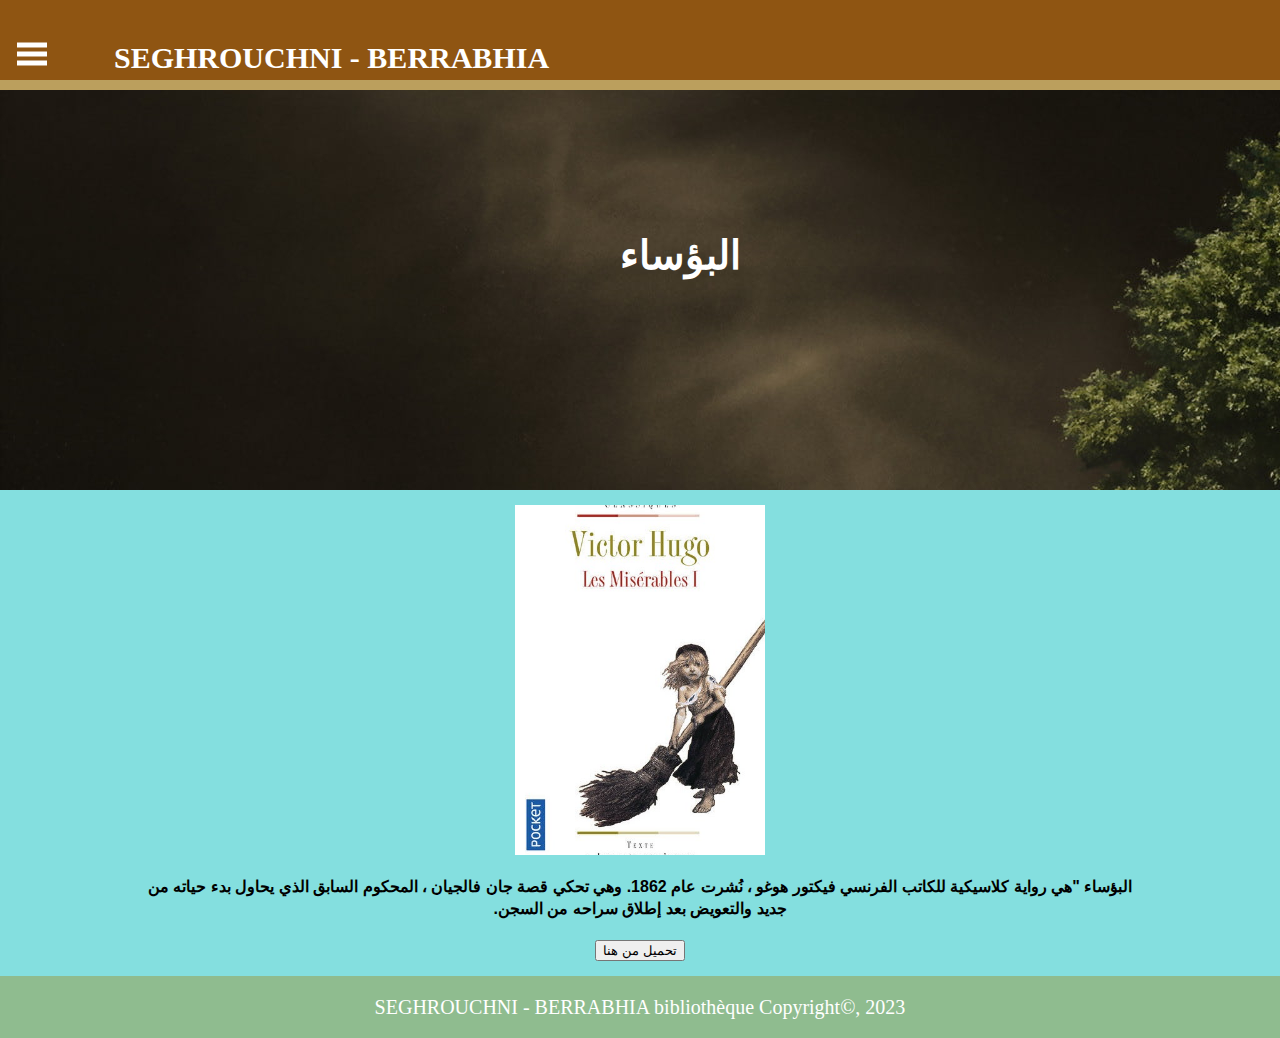
<file: arabe/mesurable.html>
<!DOCTYPE html>
<html lang="ar" dir="rtl">

<head>

    <title>البؤساء</title>
    <meta name="viewport" content="width=device-width, initial-scale=1.0 ">
    <link rel="shortcut icon" type="image/jpg" href="../images/logo.jpg">
    <link rel="stylesheet" type="text/css" href="../css/style.css">
    <script async src="https://www.googletagmanager.com/gtag/js?id=G-QNVCZM1FTK"></script>
<script>
  window.dataLayer = window.dataLayer || [];
  function gtag(){dataLayer.push(arguments);}
  gtag('js', new Date());

  gtag('config', 'G-QNVCZM1FTK');
</script>
<!-- Matomo -->
<script>
    var _paq = window._paq = window._paq || [];
    /* tracker methods like "setCustomDimension" should be called before "trackPageView" */
    _paq.push(['trackPageView']);
    _paq.push(['enableLinkTracking']);
    (function() {
      var u="https://seghrouchniberrabhianetlifyapp.matomo.cloud/";
      _paq.push(['setTrackerUrl', u+'matomo.php']);
      _paq.push(['setSiteId', '1']);
      var d=document, g=d.createElement('script'), s=d.getElementsByTagName('script')[0];
      g.async=true; g.src='//cdn.matomo.cloud/seghrouchniberrabhianetlifyapp.matomo.cloud/matomo.js'; s.parentNode.insertBefore(g,s);
    })();
  </script>
  <!-- End Matomo Code -->
</head>

<body>

    <header>

        <nav class="navbar">
            <span class="ham">
                <a href="#" class="btn" onclick="opensidemenu()">
                    <svg height="30" width="30">
                        <path d="M0,5 30,5" stroke="white" stroke-width="5" />
                        <path d="M0,14 30,14" stroke="white" stroke-width="5" />
                        <path d="M0,23 30,23" stroke="white" stroke-width="5" />
                    </svg>
                </a>
            </span>
        </nav>

        <div id="branding">
            <h1><span class="highlight"><a href="../index.html">SEGHROUCHNI - BERRABHIA </a></span></h1>
        </div>


        <div id="sidemenu">
            <a href="#" class="btn-close" onclick="closesidemenu()">&times</a>
            <a href="../index.html">Accueil</a>
            <a href="../francais.html">Français</a>
            <a href="../arabe.html">Arabe</a>
        </div>
    </header>

    <section id="showcase1">

        <div class="container ">
            <h2 style="margin-left: 60.0pt; padding-left: 0.0pt; text-align: center;margin-top: 15%;">
                <span style="color: #ffffff; font-family: 'Gill Sans', 'Gill Sans MT', Calibri, 'Trebuchet MS', sans-serif, Arial;font-size:30pt ; font-weight: 600; vertical-align: baseline;">
                    البؤساء 
                </span>
            </h2>
        </div>
    </section>

    <section id="main">
        <div class="container">
            <center><img src="../images/mesurable.jpg" style="width:250px;height: 350px;">
                <p
                    style="color: #000000; font-family: Comfortaa, Arial; font-size: 12.0pt; font-weight: 600; vertical-align: baseline;">
                    البؤساء "هي رواية كلاسيكية للكاتب الفرنسي فيكتور هوغو ، نُشرت عام 1862. وهي تحكي قصة جان فالجيان ، المحكوم السابق الذي يحاول بدء حياته من جديد والتعويض بعد إطلاق سراحه من السجن.

                </p>
                <button
                    onclick="window.location.href = 'https://drive.google.com/file/d/1RroLhUl-NR9rGuiVYg8JjsSM6Y07aZx2/view';">تحميل من هنا
                    </button>
            </center>
        </div>
    </section>
    <footer id="main-footer">
        <div class="container">
            <p>SEGHROUCHNI - BERRABHIA bibliothèque Copyright&copy, 2023</p>
        </div>
    </footer>
    <!-- Java Script -->
    <script>
        function opensidemenu() {
            document.getElementById('sidemenu').style.width = "250px";
            document.getElementById('rest').style.marginleft = "250px";
        }
        function closesidemenu() {
            document.getElementById('sidemenu').style.width = "0px"
            document.getElementById('rest').style.marginleft = "0px";
        }

    </script>
    <!-- Js End -->

</body>

</html>
</file>
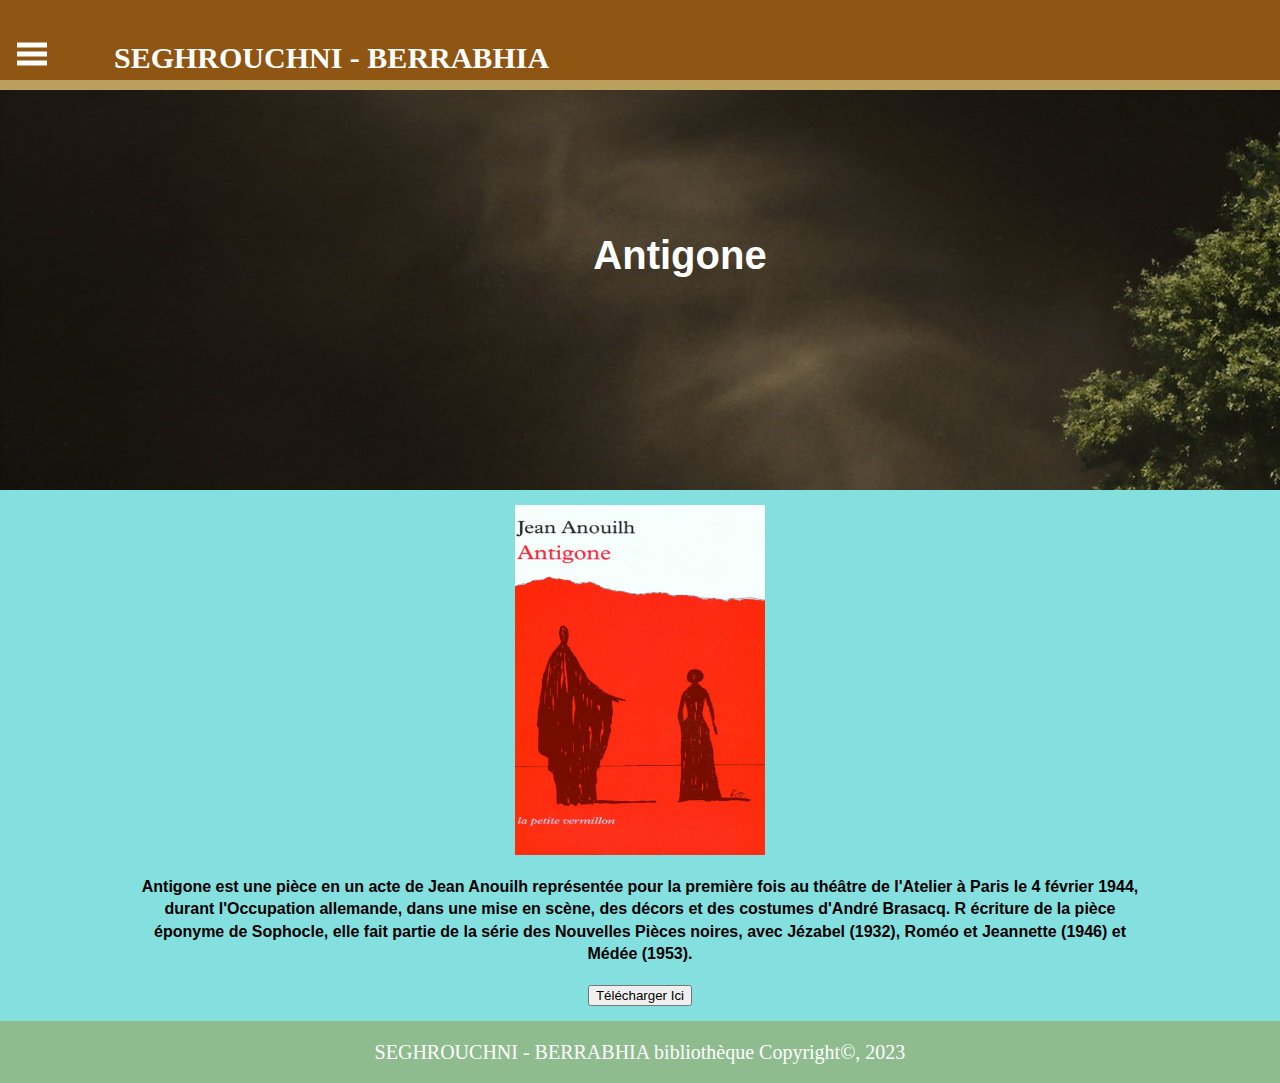
<file: francais/antigone.html>
<!DOCTYPE html>
<html>

<head>

    <title>Antigone</title>
    <meta name="viewport" content="width=device-width, initial-scale=1.0 ">
    <link rel="shortcut icon" type="image/jpg" href="../images/logo.jpg">
    <link rel="stylesheet" type="text/css" href="../css/style.css">
    <script async src="https://www.googletagmanager.com/gtag/js?id=G-QNVCZM1FTK"></script>
<script>
  window.dataLayer = window.dataLayer || [];
  function gtag(){dataLayer.push(arguments);}
  gtag('js', new Date());

  gtag('config', 'G-QNVCZM1FTK');
</script>
<!-- Matomo -->
<script>
    var _paq = window._paq = window._paq || [];
    /* tracker methods like "setCustomDimension" should be called before "trackPageView" */
    _paq.push(['trackPageView']);
    _paq.push(['enableLinkTracking']);
    (function() {
      var u="https://seghrouchniberrabhianetlifyapp.matomo.cloud/";
      _paq.push(['setTrackerUrl', u+'matomo.php']);
      _paq.push(['setSiteId', '1']);
      var d=document, g=d.createElement('script'), s=d.getElementsByTagName('script')[0];
      g.async=true; g.src='//cdn.matomo.cloud/seghrouchniberrabhianetlifyapp.matomo.cloud/matomo.js'; s.parentNode.insertBefore(g,s);
    })();
  </script>
  <!-- End Matomo Code -->
</head>

<body>

    <header>

        <nav class="navbar">
            <span class="ham">
                <a href="#" class="btn" onclick="opensidemenu()">
                    <svg height="30" width="30">
                        <path d="M0,5 30,5" stroke="white" stroke-width="5" />
                        <path d="M0,14 30,14" stroke="white" stroke-width="5" />
                        <path d="M0,23 30,23" stroke="white" stroke-width="5" />
                    </svg>
                </a>
            </span>
        </nav>

        <div id="branding">
            <h1><span class="highlight"><a href="../index.html">SEGHROUCHNI - BERRABHIA </a></span></h1>
        </div>


        <div id="sidemenu">
            <a href="#" class="btn-close" onclick="closesidemenu()">&times</a>
            <a href="../index.html">Accueil</a>
            <a href="../francais.html">Français</a>
            <a href="../arabe.html">Arabe</a>
        </div>
    </header>

    <section id="showcase1">

        <div class="container ">
            <h2 style="margin-left: 60.0pt; padding-left: 0.0pt; text-align: center;margin-top: 15%;">
                <span
                    style="color: #ffffff; font-family: 'Gill Sans', 'Gill Sans MT', Calibri, 'Trebuchet MS', sans-serif, Arial;font-size:30pt ; font-weight: 600; vertical-align: baseline;">
                    Antigone
                </span>
            </h2>
        </div>
    </section>

    <section id="main">
        <div class="container">
            <center><img src="../images/Antigone.jpg" style="width:250px;height: 350px;">
                <p
                    style="color: #000000; font-family: Comfortaa, Arial; font-size: 12.0pt; font-weight: 600; vertical-align: baseline;">
                    Antigone est une pièce en un acte de Jean Anouilh représentée pour la première fois au théâtre de
                    l'Atelier à Paris le 4 février 1944, durant l'Occupation allemande, dans une mise en scène, des
                    décors et des costumes d'André Brasacq. R écriture de la pièce éponyme de Sophocle, elle fait partie
                    de la série des Nouvelles Pièces noires, avec Jézabel (1932), Roméo et Jeannette (1946) et Médée
                    (1953). </p>
                <button
                    onclick="window.location.href = 'https://drive.google.com/file/d/1bjxD4rGuUN-xROVA0YwvxKjhfBPU45JX/view?usp=share_link';">Télécharger
                    Ici</button>
            </center>
        </div>
    </section>
    <footer id="main-footer">
        <div class="container">
            <p>SEGHROUCHNI - BERRABHIA bibliothèque Copyright&copy, 2023</p>
        </div>
    </footer>
    <!-- Java Script -->
    <script>
        function opensidemenu() {
            document.getElementById('sidemenu').style.width = "250px";
            document.getElementById('rest').style.marginleft = "250px";
        }
        function closesidemenu() {
            document.getElementById('sidemenu').style.width = "0px"
            document.getElementById('rest').style.marginleft = "0px";
        }

    </script>
    <!-- Js End -->

</body>

</html>
</file>
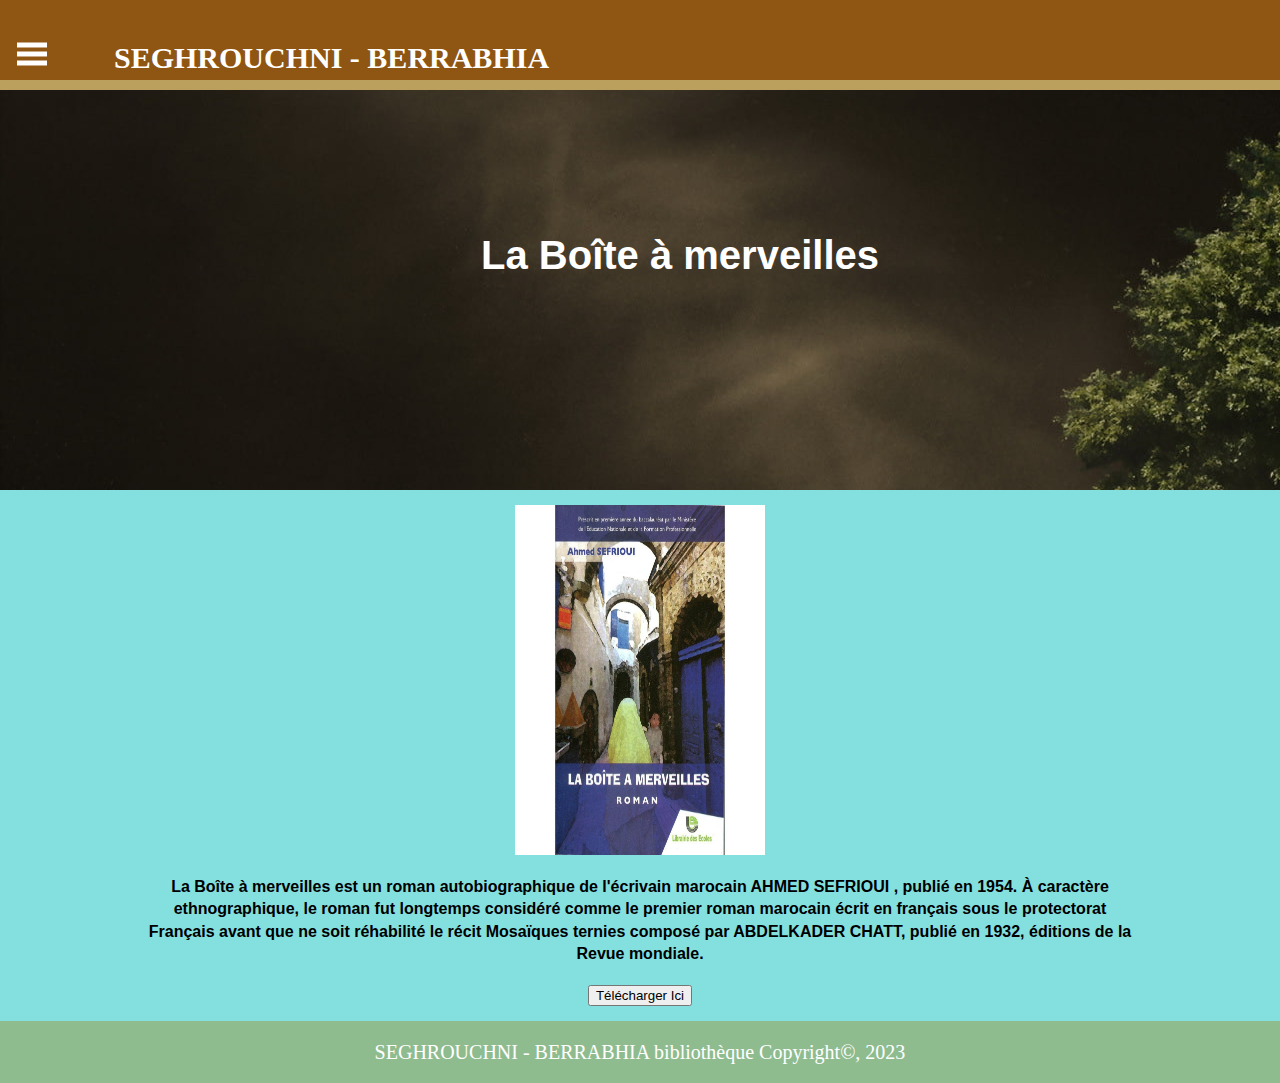
<file: francais/boite.html>
<!DOCTYPE html>
<html>

<head>

    <title>La Boîte à merveilles</title>
    <meta name="viewport" content="width=device-width, initial-scale=1.0 ">
    <link rel="shortcut icon" type="image/jpg" href="../images/logo.jpg">
    <link rel="stylesheet" type="text/css" href="../css/style.css">
    <script async src="https://www.googletagmanager.com/gtag/js?id=G-QNVCZM1FTK"></script>
<script>
  window.dataLayer = window.dataLayer || [];
  function gtag(){dataLayer.push(arguments);}
  gtag('js', new Date());

  gtag('config', 'G-QNVCZM1FTK');
</script>
<!-- Matomo -->
<script>
    var _paq = window._paq = window._paq || [];
    /* tracker methods like "setCustomDimension" should be called before "trackPageView" */
    _paq.push(['trackPageView']);
    _paq.push(['enableLinkTracking']);
    (function() {
      var u="https://seghrouchniberrabhianetlifyapp.matomo.cloud/";
      _paq.push(['setTrackerUrl', u+'matomo.php']);
      _paq.push(['setSiteId', '1']);
      var d=document, g=d.createElement('script'), s=d.getElementsByTagName('script')[0];
      g.async=true; g.src='//cdn.matomo.cloud/seghrouchniberrabhianetlifyapp.matomo.cloud/matomo.js'; s.parentNode.insertBefore(g,s);
    })();
  </script>
  <!-- End Matomo Code -->
</head>

<body>

    <header>

        <nav class="navbar">
            <span class="ham">
                <a href="#" class="btn" onclick="opensidemenu()">
                    <svg height="30" width="30">
                        <path d="M0,5 30,5" stroke="white" stroke-width="5" />
                        <path d="M0,14 30,14" stroke="white" stroke-width="5" />
                        <path d="M0,23 30,23" stroke="white" stroke-width="5" />
                    </svg>
                </a>
            </span>
        </nav>

        <div id="branding">
            <h1><span class="highlight"><a href="../index.html">SEGHROUCHNI - BERRABHIA </a></span></h1>
        </div>


        <div id="sidemenu">
            <a href="#" class="btn-close" onclick="closesidemenu()">&times</a>
            <a href="../index.html">Accueil</a>
            <a href="../francais.html">Français</a>
            <a href="../arabe.html">Arabe</a>
        </div>
    </header>

    <section id="showcase1">

        <div class="container ">
            <h2 style="margin-left: 60.0pt; padding-left: 0.0pt; text-align: center;margin-top: 15%;">
                <span
                    style="color: #ffffff; font-family: 'Gill Sans', 'Gill Sans MT', Calibri, 'Trebuchet MS', sans-serif, Arial;font-size:30pt ; font-weight: 600; vertical-align: baseline;">
                    La Boîte à merveilles


                </span>
            </h2>
        </div>
    </section>

    <section id="main">
        <div class="container">
            <center><img src="../images/boit.jpg" style="width:250px;height: 350px;">
                <p
                    style="color: #000000; font-family: Comfortaa, Arial; font-size: 12.0pt; font-weight: 600; vertical-align: baseline;">
                    La Boîte à merveilles est un roman autobiographique de l'écrivain marocain AHMED SEFRIOUI , publié en 1954. À caractère ethnographique, le roman fut longtemps considéré comme le premier roman marocain écrit en français sous le protectorat Français avant que ne soit réhabilité le récit Mosaïques ternies composé par ABDELKADER CHATT, publié en 1932, éditions de la Revue mondiale.  </p>
                <button
                    onclick="window.location.href = 'https://drive.google.com/file/d/1Y-Zd8bb5vXkB5n39zYjeeagjKI3d5MPV/view';">Télécharger
                    Ici</button>
            </center>
        </div>
    </section>
    <footer id="main-footer">
        <div class="container">
            <p>SEGHROUCHNI - BERRABHIA bibliothèque Copyright&copy, 2023</p>
        </div>
    </footer>
    <!-- Java Script -->
    <script>
        function opensidemenu() {
            document.getElementById('sidemenu').style.width = "250px";
            document.getElementById('rest').style.marginleft = "250px";
        }
        function closesidemenu() {
            document.getElementById('sidemenu').style.width = "0px"
            document.getElementById('rest').style.marginleft = "0px";
        }

    </script>
    <!-- Js End -->

</body>

</html>
</file>
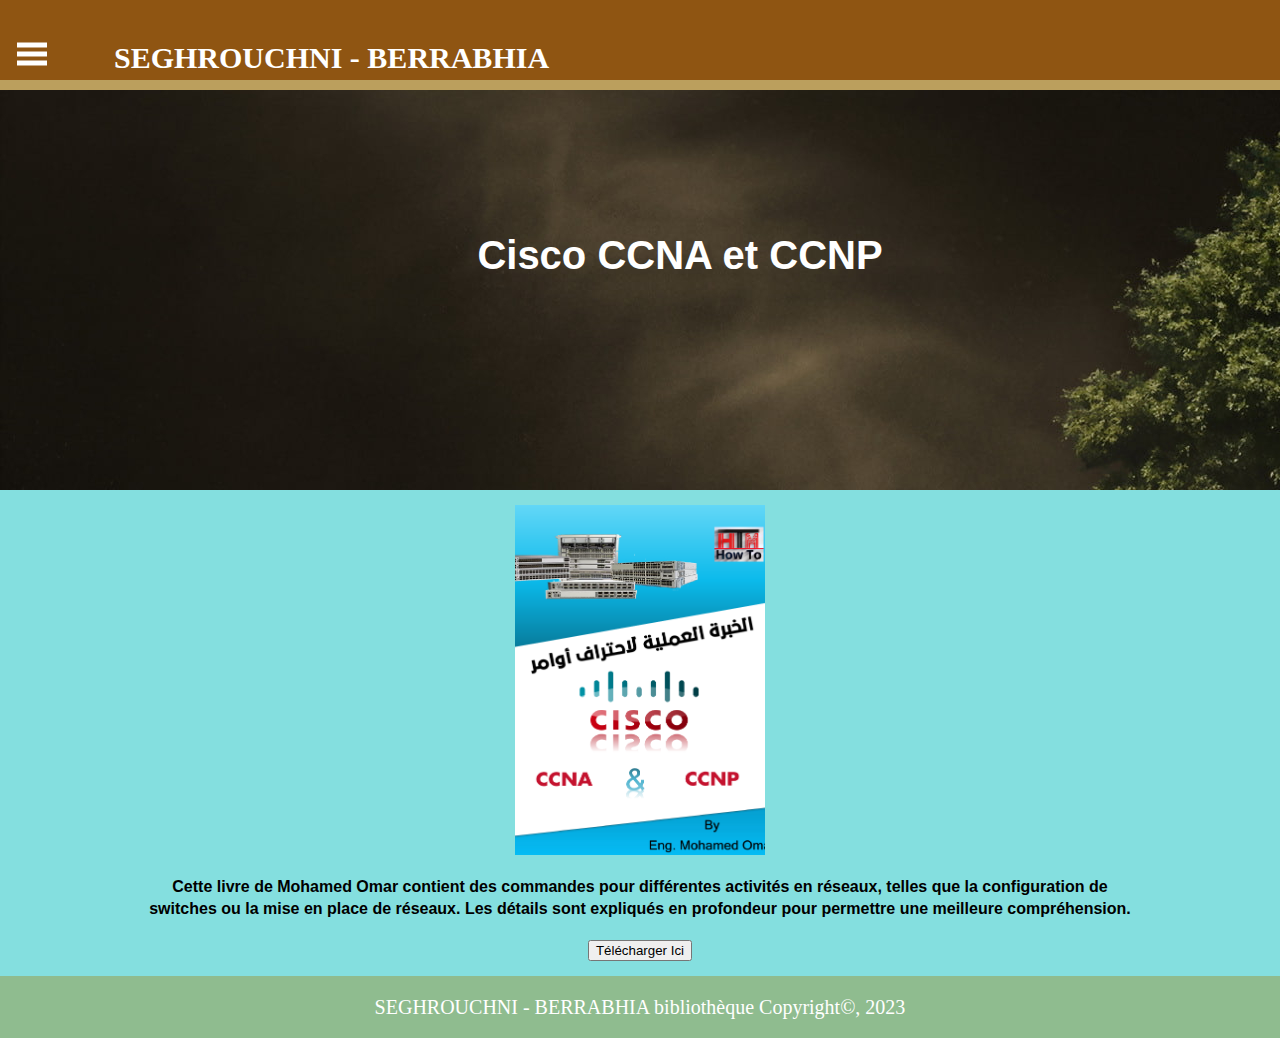
<file: francais/cisco.html>
<!DOCTYPE html>
<html>

<head>

    <title>Cisco CCNA et CCNP
    </title>
    <meta name="viewport" content="width=device-width, initial-scale=1.0 ">
    <link rel="shortcut icon" type="image/jpg" href="../images/logo.jpg">
    <link rel="stylesheet" type="text/css" href="../css/style.css">
    <script async src="https://www.googletagmanager.com/gtag/js?id=G-QNVCZM1FTK"></script>
<script>
  window.dataLayer = window.dataLayer || [];
  function gtag(){dataLayer.push(arguments);}
  gtag('js', new Date());

  gtag('config', 'G-QNVCZM1FTK');
</script>
<!-- Matomo -->
<script>
    var _paq = window._paq = window._paq || [];
    /* tracker methods like "setCustomDimension" should be called before "trackPageView" */
    _paq.push(['trackPageView']);
    _paq.push(['enableLinkTracking']);
    (function() {
      var u="https://seghrouchniberrabhianetlifyapp.matomo.cloud/";
      _paq.push(['setTrackerUrl', u+'matomo.php']);
      _paq.push(['setSiteId', '1']);
      var d=document, g=d.createElement('script'), s=d.getElementsByTagName('script')[0];
      g.async=true; g.src='//cdn.matomo.cloud/seghrouchniberrabhianetlifyapp.matomo.cloud/matomo.js'; s.parentNode.insertBefore(g,s);
    })();
  </script>
  <!-- End Matomo Code -->
</head>

<body>

    <header>

        <nav class="navbar">
            <span class="ham">
                <a href="#" class="btn" onclick="opensidemenu()">
                    <svg height="30" width="30">
                        <path d="M0,5 30,5" stroke="white" stroke-width="5" />
                        <path d="M0,14 30,14" stroke="white" stroke-width="5" />
                        <path d="M0,23 30,23" stroke="white" stroke-width="5" />
                    </svg>
                </a>
            </span>
        </nav>

        <div id="branding">
            <h1><span class="highlight"><a href="../index.html">SEGHROUCHNI - BERRABHIA </a></span></h1>
        </div>


        <div id="sidemenu">
            <a href="#" class="btn-close" onclick="closesidemenu()">&times</a>
            <a href="../index.html">Accueil</a>
            <a href="../francais.html">Français</a>
            <a href="../arabe.html">Arabe</a>
        </div>
    </header>

    <section id="showcase1">

        <div class="container ">
            <h2 style="margin-left: 60.0pt; padding-left: 0.0pt; text-align: center;margin-top: 15%;">
                <span
                    style="color: #ffffff; font-family: 'Gill Sans', 'Gill Sans MT', Calibri, 'Trebuchet MS', sans-serif, Arial;font-size:30pt ; font-weight: 600; vertical-align: baseline;">
                    Cisco CCNA et CCNP

                </span>
            </h2>
        </div>
    </section>

    <section id="main">
        <div class="container">
            <center><img src="../images/cisco.png" style="width:250px;height: 350px;">
                <p
                    style="color: #000000; font-family: Comfortaa, Arial; font-size: 12.0pt; font-weight: 600; vertical-align: baseline;">
                    Cette livre de Mohamed Omar contient des commandes pour différentes activités en réseaux, telles que
                    la configuration de switches ou la mise en place de réseaux. Les détails sont expliqués en
                    profondeur pour permettre une meilleure compréhension. </p>
                <button
                    onclick="window.location.href = 'https://drive.google.com/file/d/1deyfVoeZHcBjNUzut5qoiCgXQ4ZoDaOF/view?usp=share_link';">Télécharger
                    Ici</button>
            </center>
        </div>
    </section>
    <footer id="main-footer">
        <div class="container">
            <p>SEGHROUCHNI - BERRABHIA bibliothèque Copyright&copy, 2023</p>
        </div>
    </footer>
    <!-- Java Script -->
    <script>
        function opensidemenu() {
            document.getElementById('sidemenu').style.width = "250px";
            document.getElementById('rest').style.marginleft = "250px";
        }
        function closesidemenu() {
            document.getElementById('sidemenu').style.width = "0px"
            document.getElementById('rest').style.marginleft = "0px";
        }

    </script>
    <!-- Js End -->

</body>

</html>
</file>
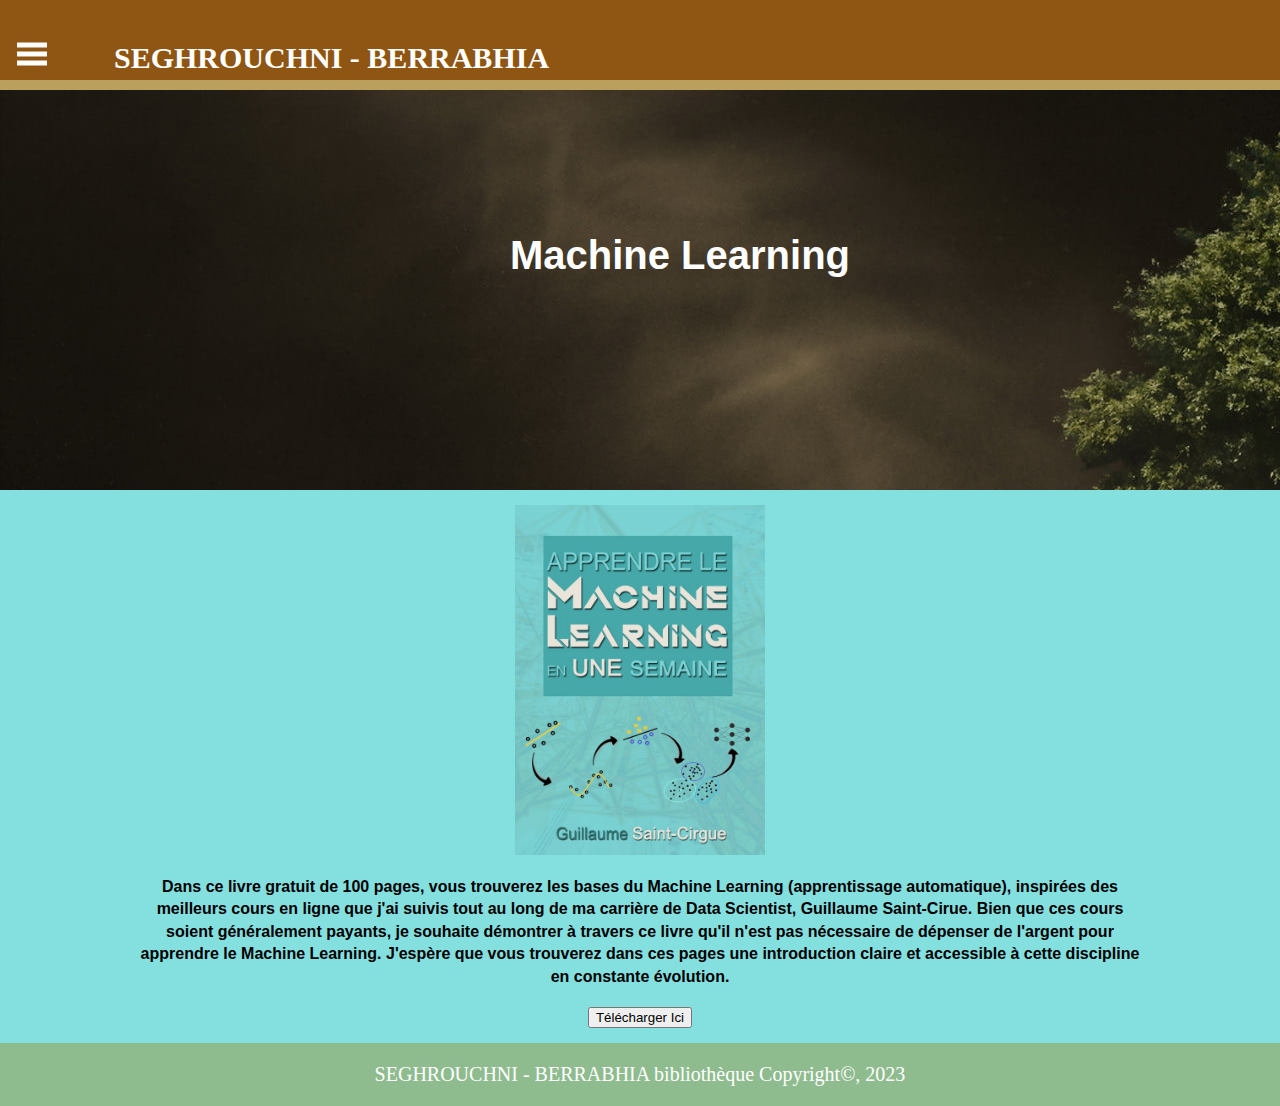
<file: francais/machinelearnia.html>
<!DOCTYPE html>
<html>

<head>

    <title>machine learnia</title>
    <meta name="viewport" content="width=device-width, initial-scale=1.0 ">
    <link rel="shortcut icon" type="image/jpg" href="../images/logo.jpg">
    <link rel="stylesheet" type="text/css" href="../css/style.css">
    <script async src="https://www.googletagmanager.com/gtag/js?id=G-QNVCZM1FTK"></script>
<script>
  window.dataLayer = window.dataLayer || [];
  function gtag(){dataLayer.push(arguments);}
  gtag('js', new Date());

  gtag('config', 'G-QNVCZM1FTK');
</script>
<!-- Matomo -->
<script>
    var _paq = window._paq = window._paq || [];
    /* tracker methods like "setCustomDimension" should be called before "trackPageView" */
    _paq.push(['trackPageView']);
    _paq.push(['enableLinkTracking']);
    (function() {
      var u="https://seghrouchniberrabhianetlifyapp.matomo.cloud/";
      _paq.push(['setTrackerUrl', u+'matomo.php']);
      _paq.push(['setSiteId', '1']);
      var d=document, g=d.createElement('script'), s=d.getElementsByTagName('script')[0];
      g.async=true; g.src='//cdn.matomo.cloud/seghrouchniberrabhianetlifyapp.matomo.cloud/matomo.js'; s.parentNode.insertBefore(g,s);
    })();
  </script>
  <!-- End Matomo Code -->
</head>

<body>

    <header>

        <nav class="navbar">
            <span class="ham">
                <a href="#" class="btn" onclick="opensidemenu()">
                    <svg height="30" width="30">
                        <path d="M0,5 30,5" stroke="white" stroke-width="5" />
                        <path d="M0,14 30,14" stroke="white" stroke-width="5" />
                        <path d="M0,23 30,23" stroke="white" stroke-width="5" />
                    </svg>
                </a>
            </span>
        </nav>

        <div id="branding">
            <h1><span class="highlight"><a href="../index.html">SEGHROUCHNI - BERRABHIA </a></span></h1>
        </div>


        <div id="sidemenu">
            <a href="#" class="btn-close" onclick="closesidemenu()">&times</a>
            <a href="../index.html">Accueil</a>
            <a href="../francais.html">Français</a>
            <a href="../arabe.html">Arabe</a>
        </div>
    </header>

    <section id="showcase1">

        <div class="container ">
            <h2 style="margin-left: 60.0pt; padding-left: 0.0pt; text-align: center;margin-top: 15%;">
                <span
                    style="color: #ffffff; font-family: 'Gill Sans', 'Gill Sans MT', Calibri, 'Trebuchet MS', sans-serif, Arial;font-size:30pt ; font-weight: 600; vertical-align: baseline;">Machine
                    Learning</span>
            </h2>
        </div>
    </section>

    <section id="main">
        <div class="container">
            <center><img src="../images/machine learnia.png" style="width:250px;height: 350px;">
            <p style="color: #000000; font-family: Comfortaa, Arial; font-size: 12.0pt; font-weight: 600; vertical-align: baseline;">
                    Dans ce livre gratuit de 100 pages, vous trouverez les bases du Machine Learning (apprentissage
                    automatique), inspirées des meilleurs cours en ligne que j'ai suivis tout au long de ma carrière de
                    Data Scientist, Guillaume Saint-Cirue. Bien que ces cours soient généralement payants, je souhaite
                    démontrer à travers ce livre qu'il n'est pas nécessaire de dépenser de l'argent pour apprendre le
                    Machine Learning. J'espère que vous trouverez dans ces pages une introduction claire et accessible à
                    cette discipline en constante évolution.
            </p>
            <button onclick="window.location.href = 'https://drive.google.com/file/d/1Jv9djG-x-_T_DCwd5C4B3hJ6pvCEsgPK/view';">Télécharger Ici</button>
        </center>
        </div>
    </section>
    <footer id="main-footer">
        <div class="container">
            <p>SEGHROUCHNI - BERRABHIA bibliothèque Copyright&copy, 2023</p>
        </div>
    </footer>
    <!-- Java Script -->
    <script>
        function opensidemenu() {
            document.getElementById('sidemenu').style.width = "250px";
            document.getElementById('rest').style.marginleft = "250px";
        }
        function closesidemenu() {
            document.getElementById('sidemenu').style.width = "0px"
            document.getElementById('rest').style.marginleft = "0px";
        }

    </script>
    <!-- Js End -->

</body>

</html>
</file>
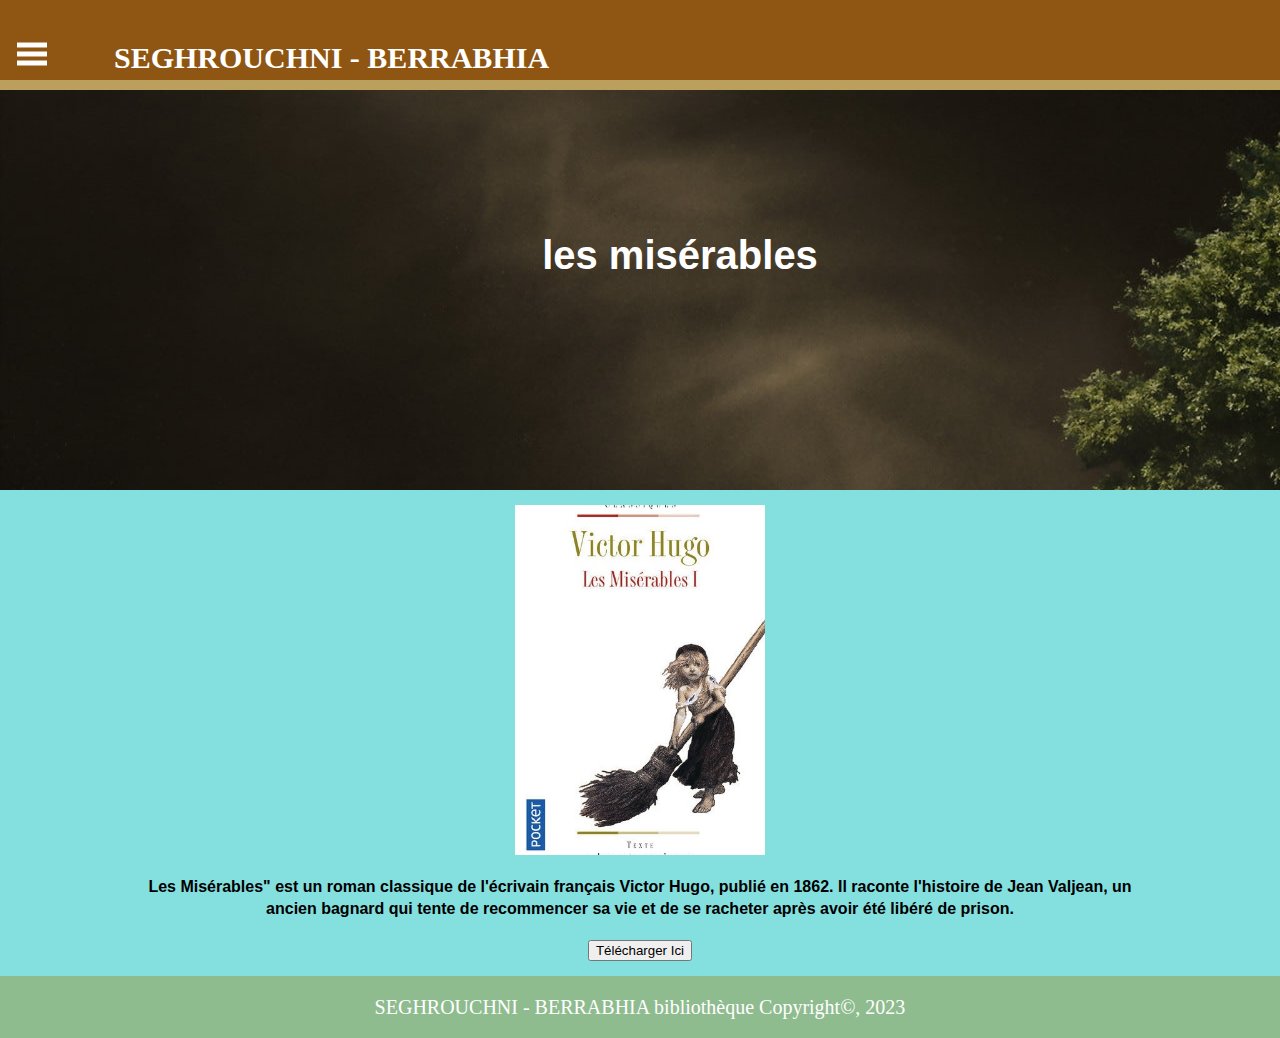
<file: francais/mesurable.html>
<!DOCTYPE html>
<html>

<head>

    <title>misérables</title>
    <meta name="viewport" content="width=device-width, initial-scale=1.0 ">
    <link rel="shortcut icon" type="image/jpg" href="../images/logo.jpg">
    <link rel="stylesheet" type="text/css" href="../css/style.css">
    <script async src="https://www.googletagmanager.com/gtag/js?id=G-QNVCZM1FTK"></script>
<script>
  window.dataLayer = window.dataLayer || [];
  function gtag(){dataLayer.push(arguments);}
  gtag('js', new Date());

  gtag('config', 'G-QNVCZM1FTK');
</script>
<!-- Matomo -->
<script>
    var _paq = window._paq = window._paq || [];
    /* tracker methods like "setCustomDimension" should be called before "trackPageView" */
    _paq.push(['trackPageView']);
    _paq.push(['enableLinkTracking']);
    (function() {
      var u="https://seghrouchniberrabhianetlifyapp.matomo.cloud/";
      _paq.push(['setTrackerUrl', u+'matomo.php']);
      _paq.push(['setSiteId', '1']);
      var d=document, g=d.createElement('script'), s=d.getElementsByTagName('script')[0];
      g.async=true; g.src='//cdn.matomo.cloud/seghrouchniberrabhianetlifyapp.matomo.cloud/matomo.js'; s.parentNode.insertBefore(g,s);
    })();
  </script>
  <!-- End Matomo Code -->
</head>

<body>

    <header>

        <nav class="navbar">
            <span class="ham">
                <a href="#" class="btn" onclick="opensidemenu()">
                    <svg height="30" width="30">
                        <path d="M0,5 30,5" stroke="white" stroke-width="5" />
                        <path d="M0,14 30,14" stroke="white" stroke-width="5" />
                        <path d="M0,23 30,23" stroke="white" stroke-width="5" />
                    </svg>
                </a>
            </span>
        </nav>

        <div id="branding">
            <h1><span class="highlight"><a href="../index.html">SEGHROUCHNI - BERRABHIA </a></span></h1>
        </div>


        <div id="sidemenu">
            <a href="#" class="btn-close" onclick="closesidemenu()">&times</a>
            <a href="../index.html">Accueil</a>
            <a href="../francais.html">Français</a>
            <a href="../arabe.html">Arabe</a>
        </div>
    </header>

    <section id="showcase1">

        <div class="container ">
            <h2 style="margin-left: 60.0pt; padding-left: 0.0pt; text-align: center;margin-top: 15%;">
                <span style="color: #ffffff; font-family: 'Gill Sans', 'Gill Sans MT', Calibri, 'Trebuchet MS', sans-serif, Arial;font-size:30pt ; font-weight: 600; vertical-align: baseline;">
                    les misérables
                </span>
            </h2>
        </div>
    </section>

    <section id="main">
        <div class="container">
            <center><img src="../images/mesurable.jpg" style="width:250px;height: 350px;">
                <p
                    style="color: #000000; font-family: Comfortaa, Arial; font-size: 12.0pt; font-weight: 600; vertical-align: baseline;">
                    Les Misérables" est un roman classique de l'écrivain français Victor Hugo, publié en 1862. Il raconte l'histoire de Jean Valjean, un ancien bagnard qui tente de recommencer sa vie et de se racheter après avoir été libéré de prison. 
                </p>
                <button
                    onclick="window.location.href = 'https://drive.google.com/file/d/1RroLhUl-NR9rGuiVYg8JjsSM6Y07aZx2/view';">Télécharger
                    Ici</button>
            </center>
        </div>
    </section>
    <footer id="main-footer">
        <div class="container">
            <p>SEGHROUCHNI - BERRABHIA bibliothèque Copyright&copy, 2023</p>
        </div>
    </footer>
    <!-- Java Script -->
    <script>
        function opensidemenu() {
            document.getElementById('sidemenu').style.width = "250px";
            document.getElementById('rest').style.marginleft = "250px";
        }
        function closesidemenu() {
            document.getElementById('sidemenu').style.width = "0px"
            document.getElementById('rest').style.marginleft = "0px";
        }

    </script>
    <!-- Js End -->

</body>

</html>
</file>
<file: css/style.css>
/*.. body ..*/
body{
    font-family:Aerial;
    font-size: 15px;
    line-height: 1.5em;
    padding: 0;
    margin: 0;
    background-color: lightgray;
}

/*.. global ..*/
.container{
    width: 80%;
    margin: auto;
    overflow: hidden;
}

 ul{
    padding: 0;
    margin: 0;
    list-style: none;
}

.button_1{
    background-color: cyan;
    color: blueviolet;
    padding: 4px;
    height: 25px;
}


/*.. header ..*/
/*..Index..*/

header{
    background-color: rgb(143, 85, 18);
    color: white;
    padding-top: 30px;
    min-height: 50px;
    border-bottom: rgb(187, 159, 93) 10px solid;

}
 
.navbar a{
    float: left;
    text-decoration: none;
    color: rgb(179, 91, 8);
    display: block;
    padding: 10px 17px;
    margin-top: 1px 0 20px 0;
}
.navbar a:hover{
    background: black;
}

 #sidemenu a{
    text-decoration: none;
    color: white;
    font-size: 20px;
    padding: 10px 10px 10px 30px;
    margin: 5px;
    display: block;
    text-transform: uppercase;
    transition: 0.1s;
}

#sidemenu{
    height: 100%;
    width: 0;
    position: fixed;
    z-index: 1;
    top: 0;
    left: 0;
    background-color: black;
    opacity: 0.8;
    overflow-x: hidden;
    padding-top: 60px;
    transition: 0.5s;
}

#sidemenu a:hover{
    background-color: white;
    color: black;
}

#sidemenu .btn-close{
    position: absolute;
    top:0;
    right:22px;
    font-size: 30px;
    text-align: center;
}


header #branding{
    float: left;
}

header #branding h1{
    margin-top: 17px;
    margin-left: 50px;
}


header .highlight{
    color: rgb(0, 0, 0);
    font-weight: bold;
}

#branding a{
    text-decoration: none;
    color:rgb(255, 255, 255);
}

#branding a:hover{
    color:black;
}

#branding .back{
    font-size: 20px;
    color: white;
    position:absolute;
    top:0;
    right:0;
}

/* Side menu */

#rest {
    transition: margin-left, 0.5s;
    /* padding: 20px; */
    overflow: hidden;
    width: 100%;
}

/*.. showcase ..*/
#showcase{
    min-height: 400px;
    background: url('../images/imageAcceuil.jpg') ;
    text-align: center;
    color: white;
}  
#showcase1{
    min-height: 400px;
    background: url('../images/bib.jpg') ;
    text-align: center;
    color: white;
}  

#showcase h2{
    font-size: 40px;
    margin-top: 150px;
}

#showcase p{
    color: white;
    font-size: 30px;
    line-height: 1.5em;
}


/*.. Newsletter..*/
#main{
    background-color: rgb(132, 223, 223);
    color: white;
    padding: 15px;
    font-size: 20px;
}

#main h1{
    float: left;
    margin-top: 10px;
}

#main form{
    float: right;
    margin-top: 10px;
}

#main input[type="Email"]{
   padding: 4px;
   height: 25px;
   width: 250px;
}


/*.. Boxes..*/
#boxes{
    margin-top: 20px;
    text-align: center;
}

#boxes .box{
   float: left;
   width: 30%;
   padding: 10px;

}

#boxes .box img{
    width: 90px;
}

/*.. About Us.html..*/

#art_1{
    float: left;
    width: 70%;
    padding: 0 20px;
    box-sizing: border-size;
}


#art_1 h1{
    color: blueviolet;
    text-align: center;
    font-size: 30px;
    text-transform: uppercase ;
}

.ant{
    background-color: aqua;
    color: red;
    margin: 10px;
    padding: 5px;
    line-height: 1.5em;
}

.art{
    background-color: pink;
    color: blue;
    margin: 10px;
    padding: 5px;
    line-height: 1.5em;

}

aside{
    background-color: green;
    width: 20%;
    float: right;
    margin-top: 60px;
}

aside h1{
    color: cyan;
    text-align: center;

}  

aside p{
    color: yellow;
    margin: 10px;
    padding: 5px;
    line-height: 1.5em;
}


/*..Services.html..*/

#serv{
    float: left;
    width: 70%;
    padding: 0 20px;
    box-sizing: border-box;
}

#serv h1{
    text-align: center;
    color: blueviolet;
    font-size: 30px;
    text-transform: uppercase;
}

#serv li{
    border: pink solid 2px;
    padding: 10px;
    margin-bottom: 2px;
    background-color: dimgrey;
}

#serv h2{
    color: darkred;
}

#serv p{
    color: pink;
}

#feedback{
    background-color: pink;
    float: right;
    width: 20%;
    padding: 0;
    margin-top: 90px; 
}

#feedback h1{
    color: dimgray;
    font-size: 23px;
    text-align: center;
}

#feedback form{
    padding: 10px;
    margin: auto;
}

#feedback label{
    color: rgb(142, 213, 142);
    padding: 5px;
    line-height: 1.5em;
    font-size: 20px;
}

#feedback input{
    width: 250px;
    height: 20px;

}

#feedback textarea{
    margin: 15px 1px 0 0;
}

#feedback button{
    background-color: aqua;
    color: rgb(157, 204, 157);
    width: 70px;
    height: 30px;
    font-size: 18px;
}

/*..footer..*/
footer{
    text-align: center;
    background-color: darkseagreen;
    color: white;
    font-size: 20px;
}
</file>
